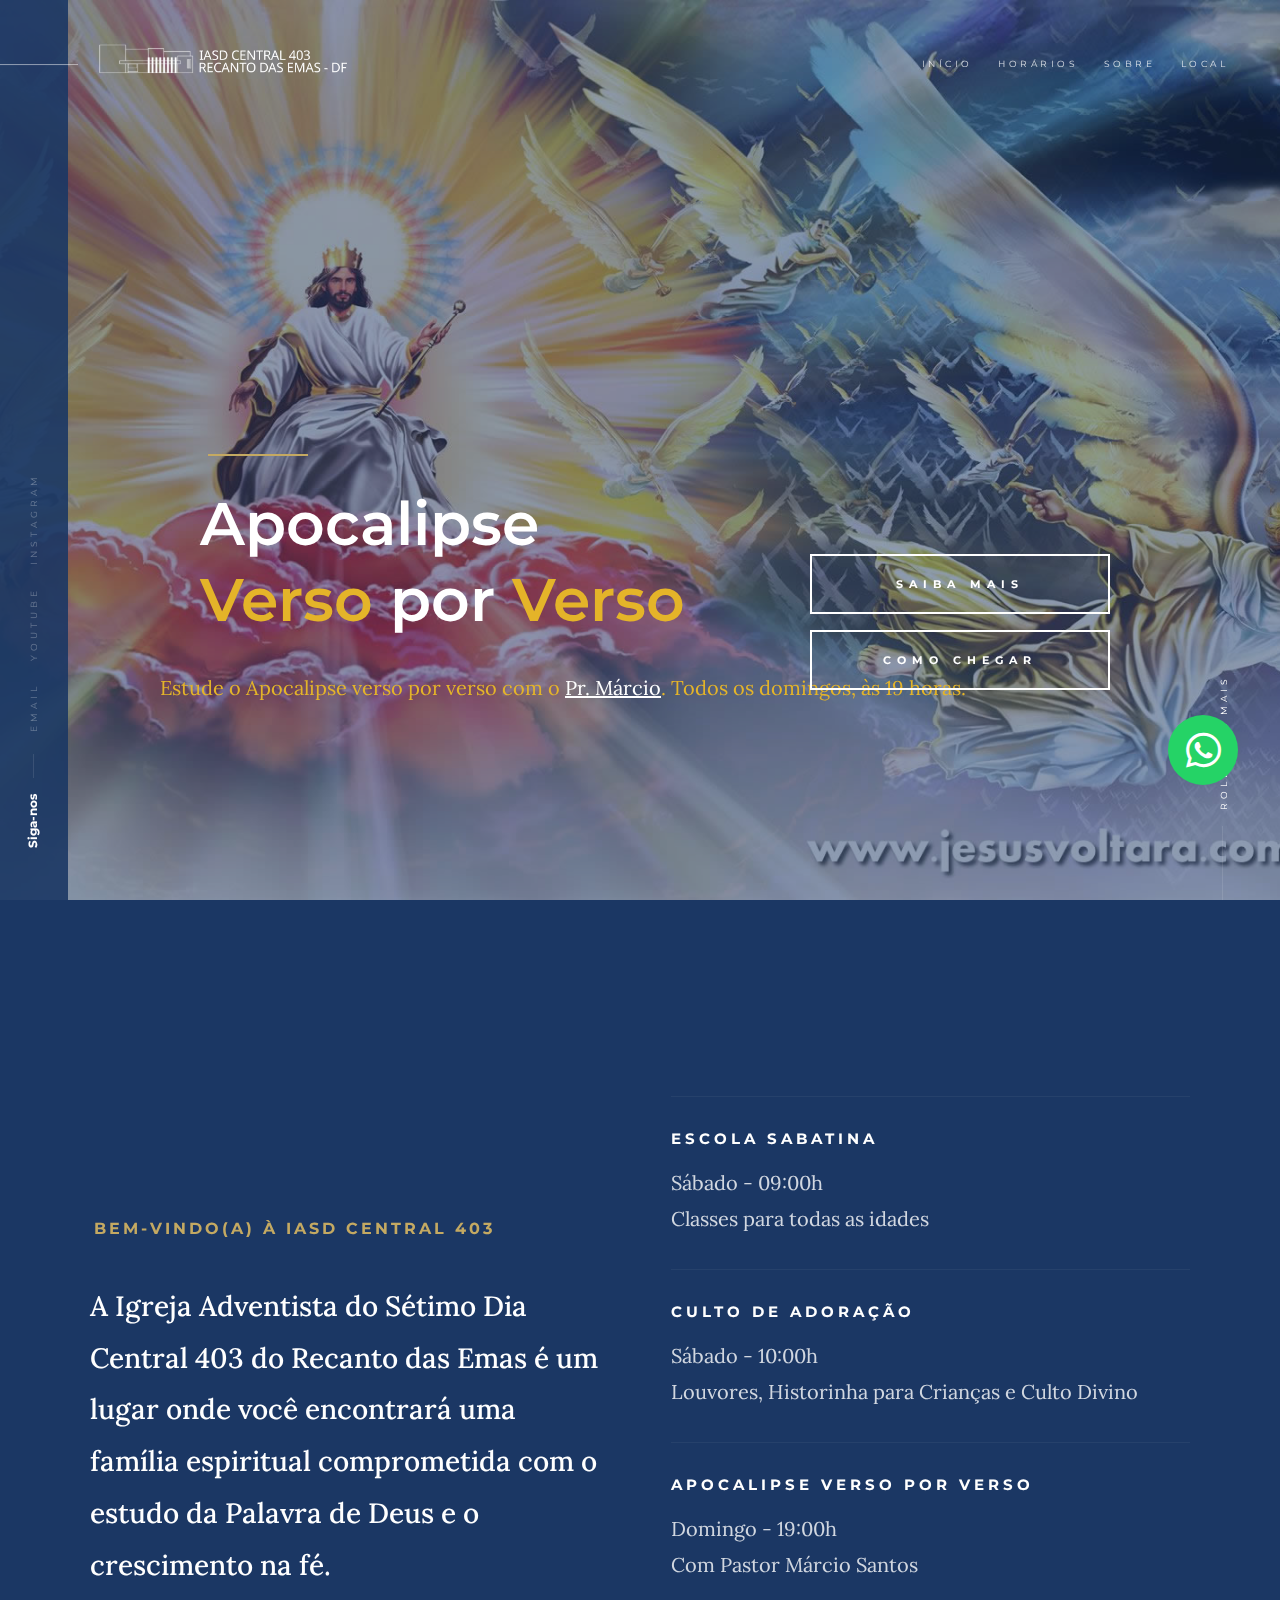
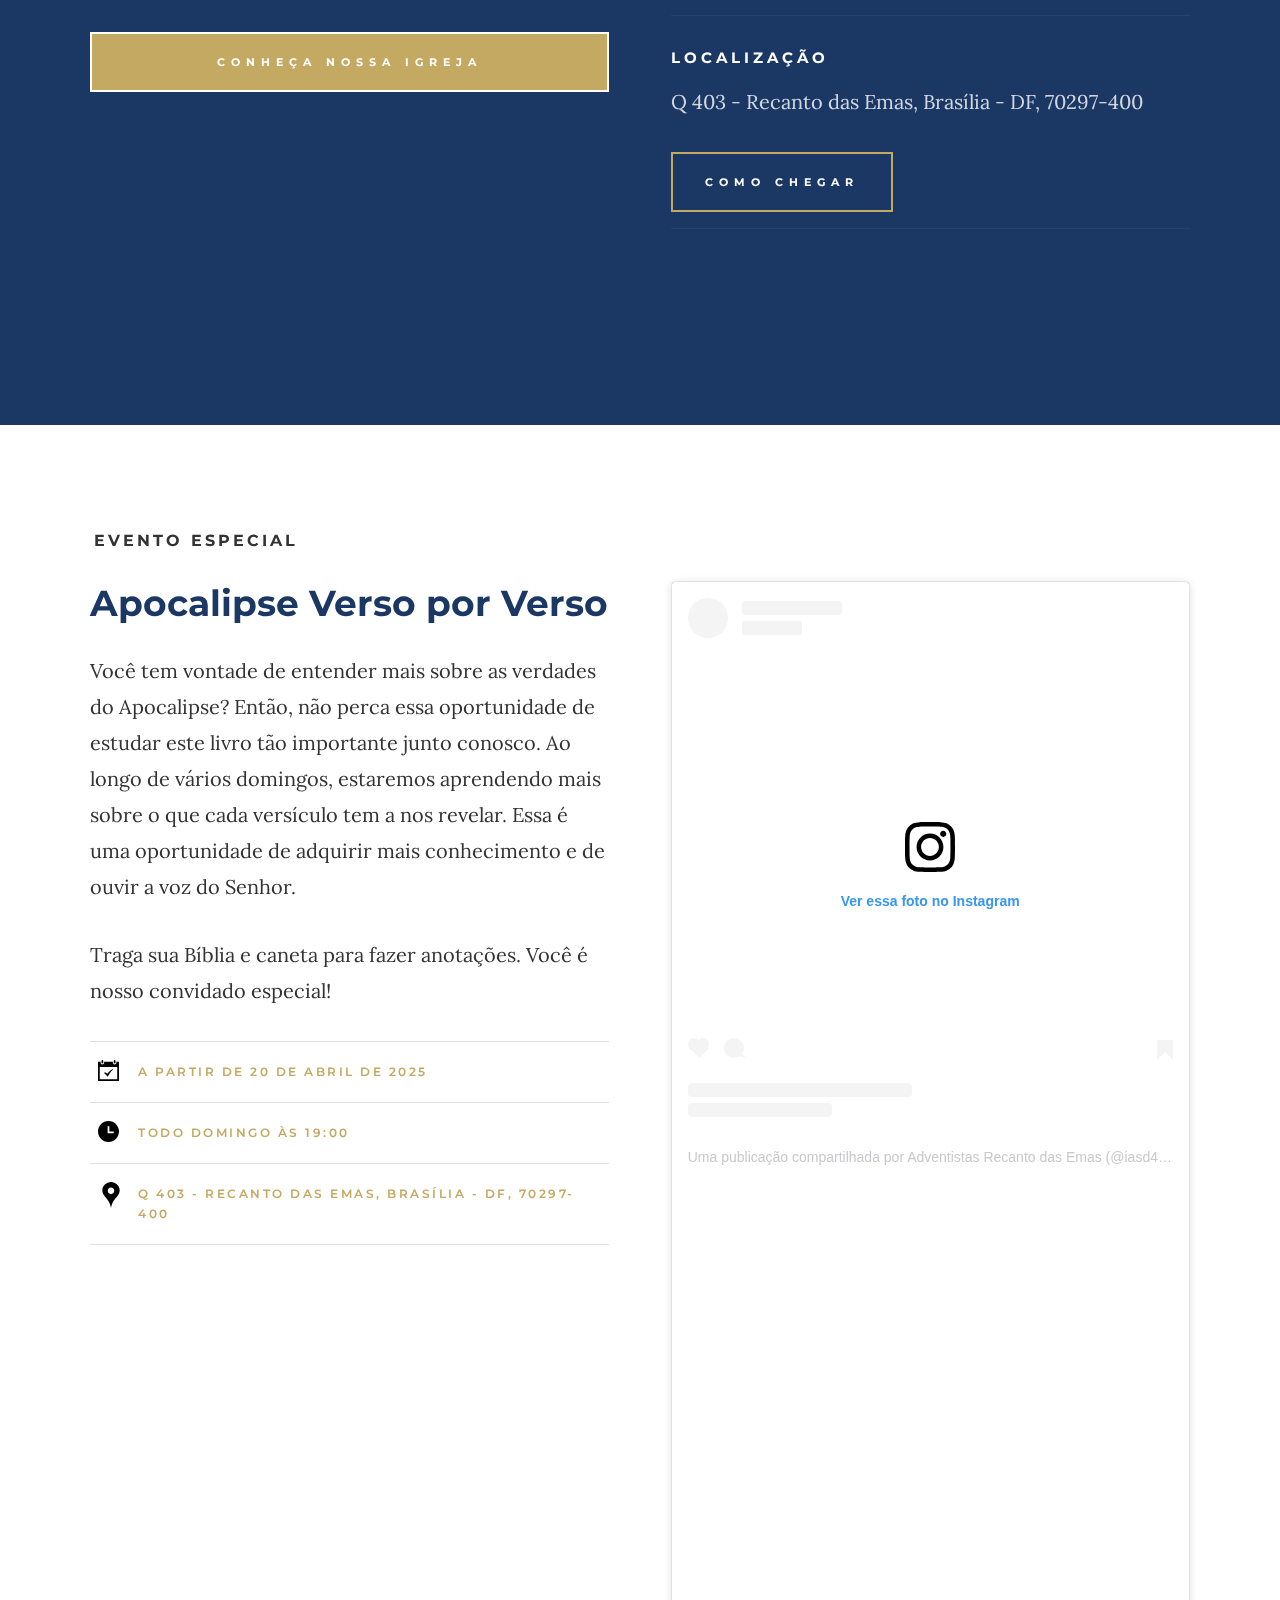
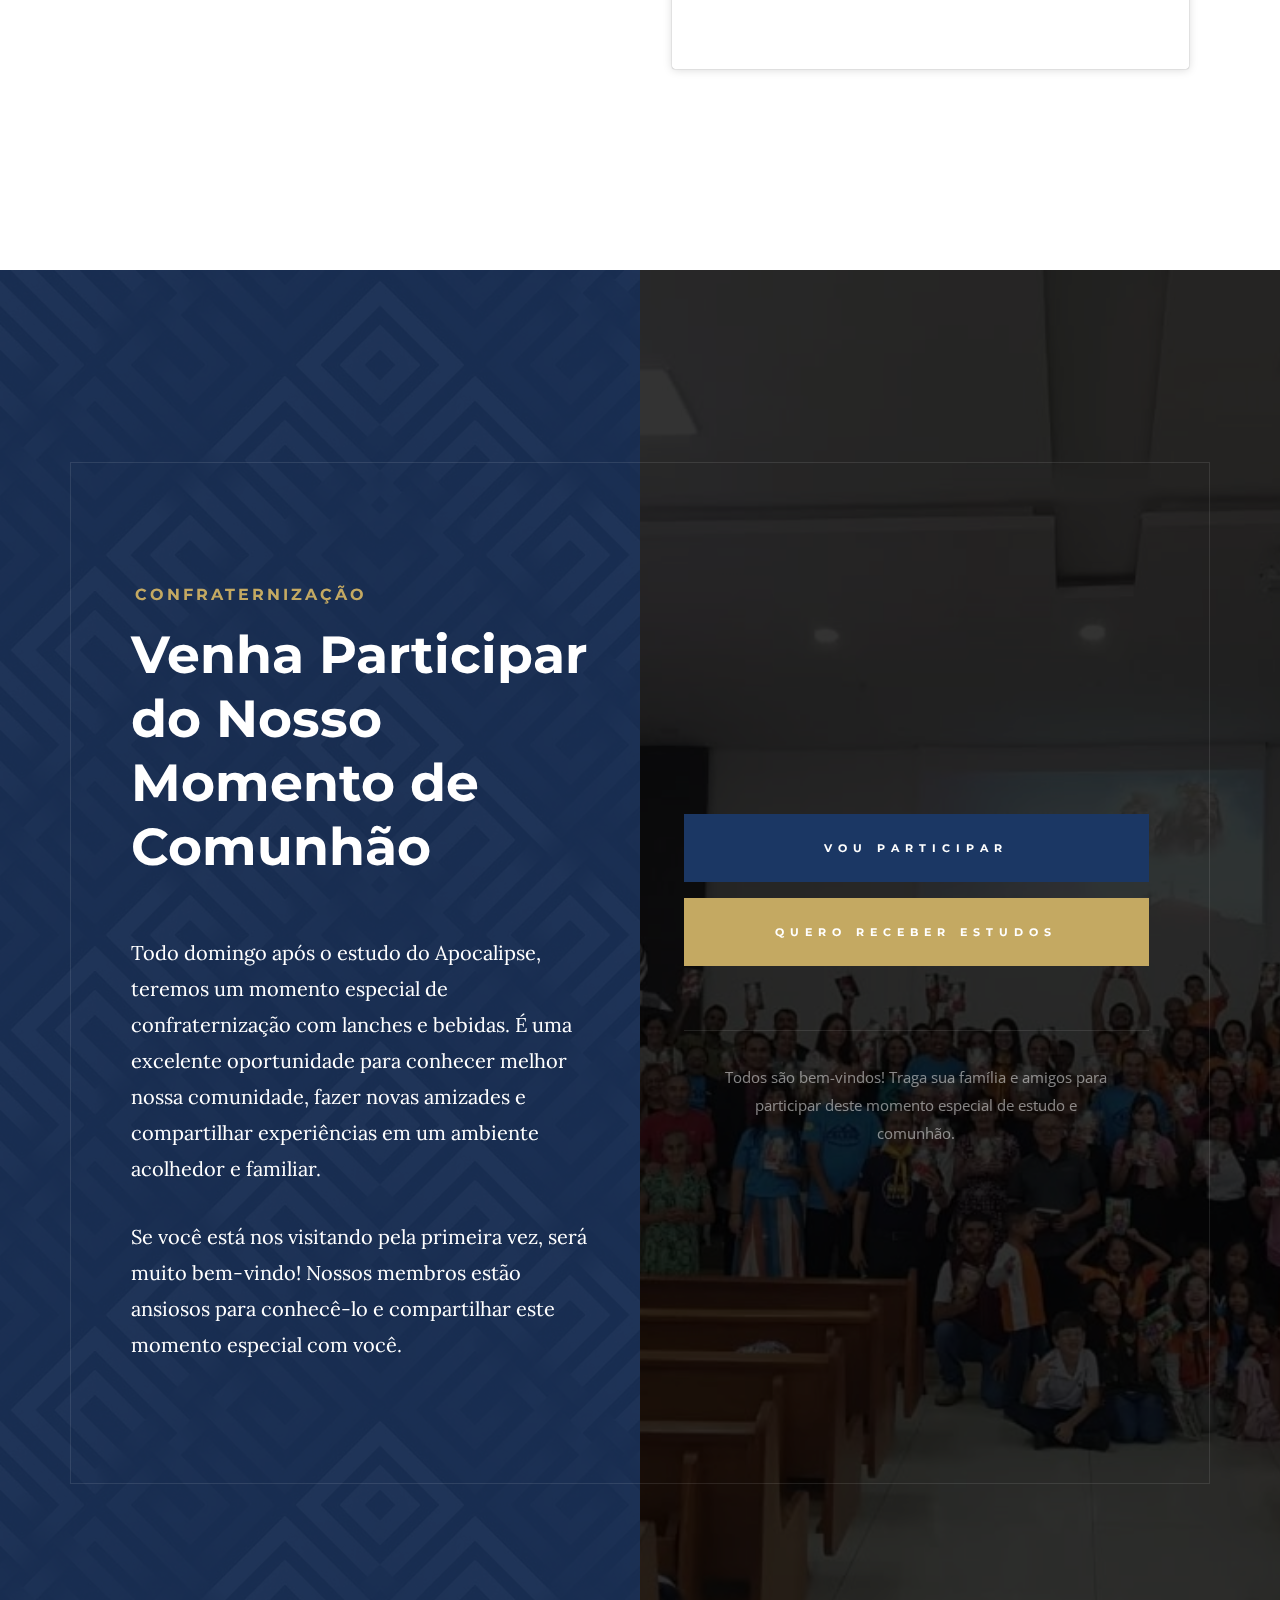
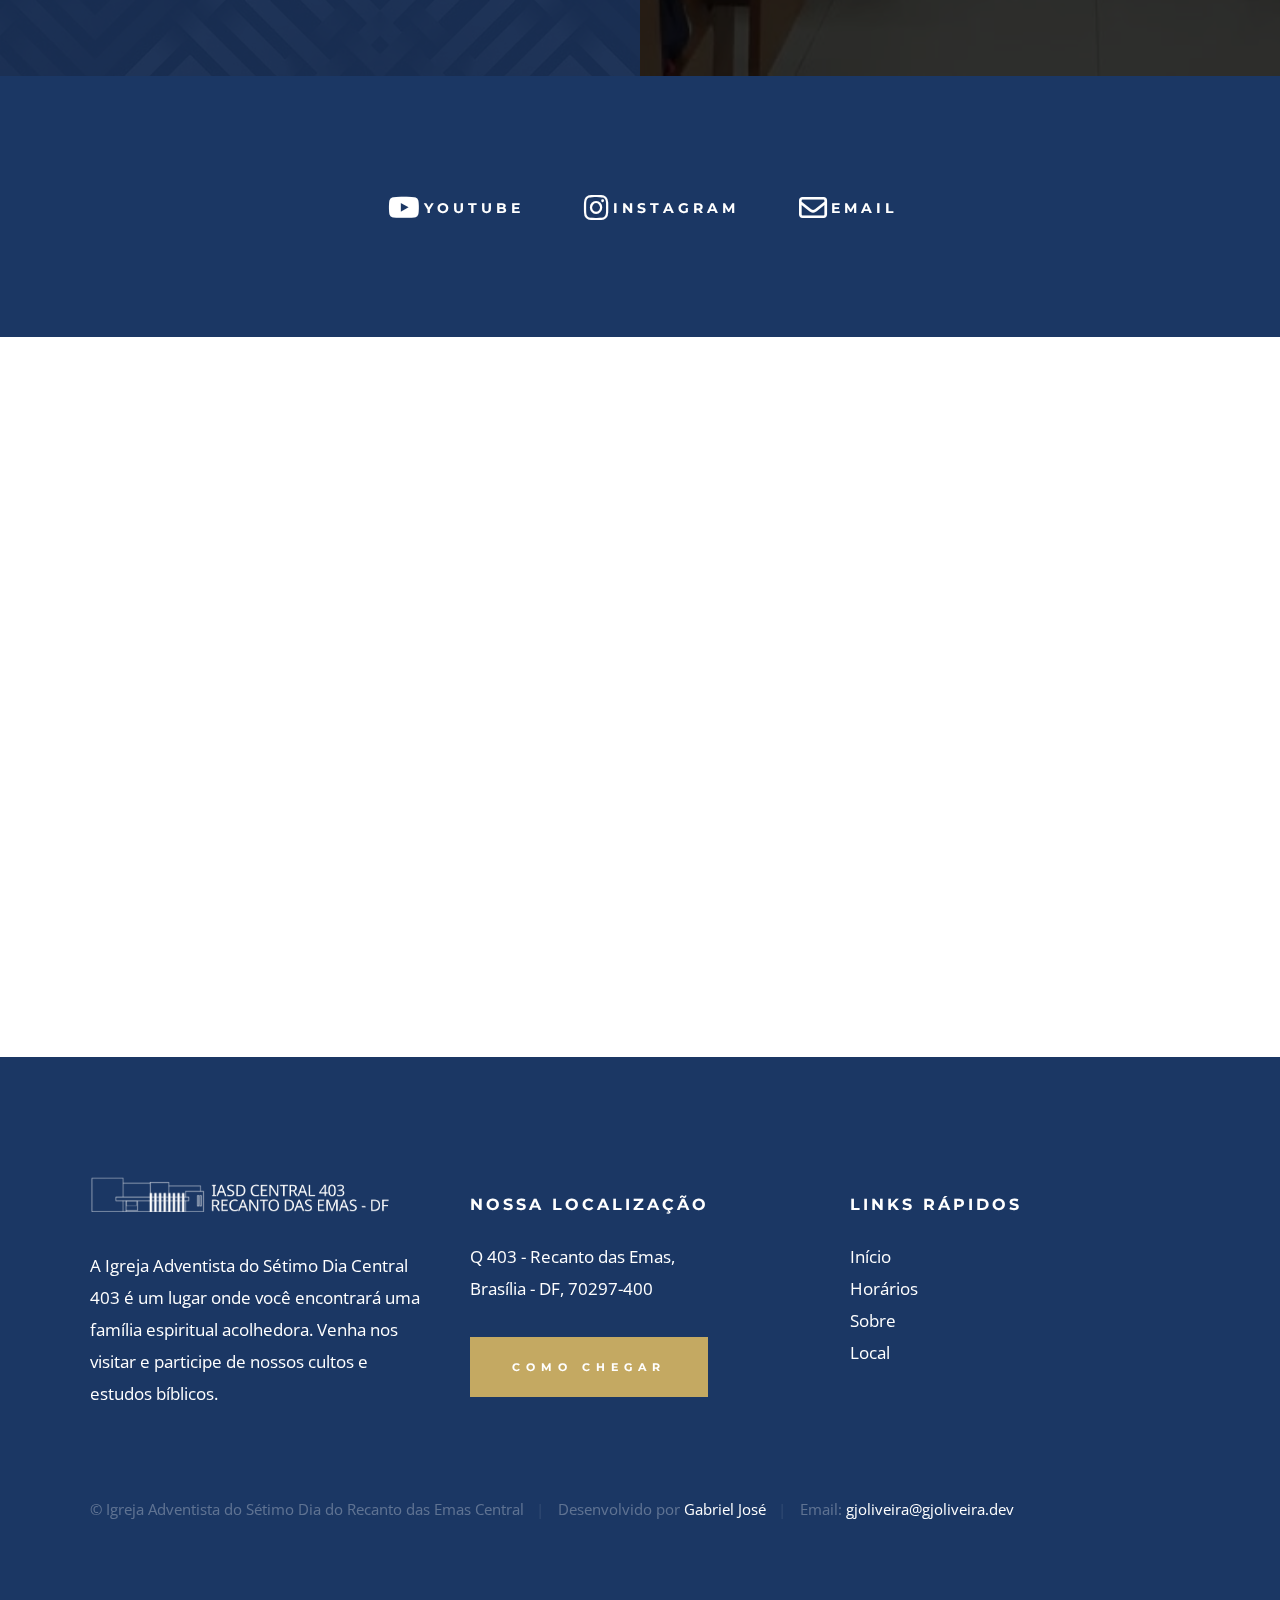
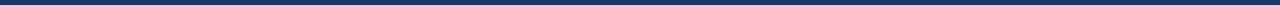
<file: index.html>
<!DOCTYPE html>
<html class="no-js" lang="pt-BR">
  <head>
    <!--- basic page needs
    ================================================== -->
    <meta charset="utf-8" />
    <title>IASD Central 403 - Apocalipse Verso por Verso</title>
    <meta
      name="description"
      content="Estudo bíblico do Apocalipse verso por verso com o Pastor Márcio Santos. Todo domingo às 19h na Igreja Adventista do Sétimo Dia Central 403 - Recanto das Emas."
    />
    <meta
      name="author"
      content="Gabriel José Oliveira - Diretor Jovem da IASD Central 403"
    />

    <!-- Facebook Meta Tags -->
    <meta
      property="og:url"
      content="https://apocalipse-verso-por-verso.vercel.app/index.html"
    />
    <meta property="og:type" content="website" />
    <meta
      property="og:title"
      content="IASD Central 403 - Apocalipse Verso por Verso"
    />
    <meta
      property="og:description"
      content="Estudo bíblico do Apocalipse verso por verso com o Pastor Márcio Santos. Todo domingo às 19h na Igreja Adventista do Sétimo Dia Central 403 - Recanto das Emas."
    />
    <meta property="og:image" content="/material/apocalipse.jpg" />

    <!-- Twitter Meta Tags -->
    <meta name="twitter:card" content="summary_large_image" />
    <meta
      property="twitter:domain"
      content="apocalipse-verso-por-verso.vercel.app"
    />
    <meta
      property="twitter:url"
      content="https://apocalipse-verso-por-verso.vercel.app/index.html"
    />
    <meta
      name="twitter:title"
      content="IASD Central 403 - Apocalipse Verso por Verso"
    />
    <meta
      name="twitter:description"
      content="Estudo bíblico do Apocalipse verso por verso com o Pastor Márcio Santos. Todo domingo às 19h na Igreja Adventista do Sétimo Dia Central 403 - Recanto das Emas."
    />
    <meta name="twitter:image" content="/material/apocalipse.jpg" />

    <!-- Meta Tags Generated via https://www.opengraph.xyz -->

    <!-- mobile specific metas
    ================================================== -->
    <meta name="viewport" content="width=device-width, initial-scale=1" />

    <!-- CSS
    ================================================== -->
    <link rel="stylesheet" href="css/base.css" />
    <link rel="stylesheet" href="css/main.css" />

    <!-- script
    ================================================== -->
    <script src="js/modernizr.js"></script>

    <!-- favicons
    ================================================== -->
    <!-- Favicons -->
    <link
      rel="shortcut icon"
      href="https://igrejas.adventistas.org/static/img/favicons/favicon.ico"
    />
    <link
      rel="apple-touch-icon"
      sizes="57x57"
      href="https://igrejas.adventistas.org/static/img/favicons/apple-touch-icon-57x57.png"
    />
    <link
      rel="apple-touch-icon"
      sizes="114x114"
      href="https://igrejas.adventistas.org/static/img/favicons/apple-touch-icon-114x114.png"
    />
    <link
      rel="apple-touch-icon"
      sizes="72x72"
      href="https://igrejas.adventistas.org/static/img/favicons/apple-touch-icon-72x72.png"
    />
    <link
      rel="apple-touch-icon"
      sizes="144x144"
      href="https://igrejas.adventistas.org/static/img/favicons/apple-touch-icon-144x144.png"
    />
    <link
      rel="apple-touch-icon"
      sizes="60x60"
      href="https://igrejas.adventistas.org/static/img/favicons/apple-touch-icon-60x60.png"
    />
    <link
      rel="apple-touch-icon"
      sizes="120x120"
      href="https://igrejas.adventistas.org/static/img/favicons/apple-touch-icon-120x120.png"
    />
    <link
      rel="apple-touch-icon"
      sizes="76x76"
      href="https://igrejas.adventistas.org/static/img/favicons/apple-touch-icon-76x76.png"
    />
    <link
      rel="apple-touch-icon"
      sizes="152x152"
      href="https://igrejas.adventistas.org/static/img/favicons/apple-touch-icon-152x152.png"
    />
    <link
      rel="icon"
      type="image/png"
      href="https://igrejas.adventistas.org/static/img/favicons/favicon-196x196.png"
      sizes="196x196"
    />
    <link
      rel="icon"
      type="image/png"
      href="https://igrejas.adventistas.org/static/img/favicons/favicon-160x160.png"
      sizes="160x160"
    />
    <link
      rel="icon"
      type="image/png"
      href="https://igrejas.adventistas.org/static/img/favicons/favicon-96x96.png"
      sizes="96x96"
    />
    <link
      rel="icon"
      type="image/png"
      href="https://igrejas.adventistas.org/static/img/favicons/favicon-32x32.png"
      sizes="32x32"
    />
    <link
      rel="icon"
      type="image/png"
      href="https://igrejas.adventistas.org/static/img/favicons/favicon-16x16.png"
      sizes="16x16"
    />
    <meta name="msapplication-TileColor" content="#145351" />
    <meta
      name="msapplication-TileImage"
      content="https://igrejas.adventistas.org//static/img/favicons/mstile-144x144.png"
    />
    <meta
      name="msapplication-square70x70logo"
      content="https://igrejas.adventistas.org//static/img/favicons/mstile-70x70.png"
    />
    <meta
      name="msapplication-square144x144logo"
      content="https://igrejas.adventistas.org//static/img/favicons/mstile-144x144.png"
    />
    <meta
      name="msapplication-square150x150logo"
      content="https://igrejas.adventistas.org//static/img/favicons/mstile-150x150.png"
    />
    <meta
      name="msapplication-square310x310logo"
      content="https://igrejas.adventistas.org//static/img/favicons/mstile-310x310.png"
    />
    <meta
      name="msapplication-wide310x150logo"
      content="https://igrejas.adventistas.org//static/img/favicons/mstile-310x150.png"
    />

    <link
      rel="stylesheet"
      href="https://cdnjs.cloudflare.com/ajax/libs/font-awesome/6.7.2/css/all.min.css"
      integrity="sha512-Evv84Mr4kqVGRNSgIGL/F/aIDqQb7xQ2vcrdIwxfjThSH8CSR7PBEakCr51Ck+w+/U6swU2Im1vVX0SVk9ABhg=="
      crossorigin="anonymous"
      referrerpolicy="no-referrer"
    />
    <!-- Google tag (gtag.js) -->
    <script
      async
      src="https://www.googletagmanager.com/gtag/js?id=AW-17005003093"
    ></script>
    <script>
      window.dataLayer = window.dataLayer || [];
      function gtag() {
        dataLayer.push(arguments);
      }
      gtag("js", new Date());

      gtag("config", "AW-17005003093");
    </script>
    <!-- Event snippet for WhatsApp conversion page In your html page, add the snippet and call gtag_report_conversion when someone clicks on the chosen link or button. -->
    <script>
      function gtag_report_conversion(url) {
        var callback = function () {
          if (typeof url != "undefined") {
            window.location = url;
          }
        };
        gtag("event", "conversion", {
          send_to: "AW-17005003093/nZJ6CJCX5rgaENWCz6w_",
          event_callback: callback,
        });
        return false;
      }
    </script>
  </head>

  <body id="top">
    <!-- preloader
    ================================================== -->
    <!--<div id="preloader">
			<div
				id="loader"
				class="dots-jump">
				<div></div>
				<div></div>
				<div></div>
			</div>
		</div>-->

    <!-- header
    ================================================== -->
    <header class="s-header">
      <div class="header-logo">
        <a class="site-logo" href="index.html">
          <img src="material/logo.png" alt="IASD Central 403" />
        </a>
      </div>

      <nav class="header-nav-wrap">
        <ul class="header-nav">
          <li class="current"><a href="index.html">Início</a></li>
          <li><a href="#about">Horários</a></li>
          <li><a href="#events">Sobre</a></li>
          <li><a href="#maps">Local</a></li>
        </ul>
      </nav>

      <a class="header-menu-toggle" href="#0"><span>Menu</span></a>
    </header>
    <!-- end s-header -->

    <!-- hero
    ================================================== -->
    <section
      class="s-hero"
      data-parallax="scroll"
      data-image-src="./material/jesusFundo.jpg"
      data-natural-width="3000"
      data-natural-height="2000"
      data-position-y="center"
    >
      <div class="hero-left-bar"></div>

      <div class="row hero-content">
        <div class="column large-full hero-content__text">
          <h1>
            Apocalipse<br />
            <span style="color: #e4b429">Verso</span> por
            <span style="color: #e4b429">Verso</span>
          </h1>

          <p id="texto-hero" style="color: #e4b429">
            Estude o Apocalipse verso por verso com o
            <a
              rel="noopener"
              target="_blank"
              href="https://www.instagram.com/pastormarciosantos64/"
              style="color: white; text-decoration: underline"
              >Pr. Márcio</a
            >. Todos os domingos, às 19 horas.
          </p>
          <style>
            @media (max-width: 1200px) {
              #texto-hero {
                background-color: rgba(0, 0, 0, 0.5);
                padding: 1rem;
              }
            }
          </style>
          <div class="hero-content__buttons">
            <a href="#events" class="btn btn--stroke">Saiba Mais</a>
            <a href="#maps" class="btn btn--stroke">Como Chegar</a>
          </div>
        </div>
        <!-- end hero-content__text -->
      </div>
      <!-- end hero-content -->

      <ul class="hero-social">
        <li class="hero-social__title">Siga-nos</li>
        <li>
          <a
            rel="noopener"
            target="_blank"
            href="mailto:marcio.antonio@adventistas.org"
            >Email</a
          >
        </li>
        <li>
          <a
            rel="noopener"
            target="_blank"
            href="https://www.youtube.com/@Adventistas403RecantodasEmas"
            >YouTube</a
          >
        </li>
        <li>
          <a
            rel="noopener"
            target="_blank"
            href="https://www.instagram.com/iasd403/"
            >Instagram</a
          >
        </li>
      </ul>
      <!-- end hero-social -->

      <div class="hero-scroll">
        <a href="#about" class="scroll-link smoothscroll"> Role Para Mais </a>
      </div>
      <!-- end hero-scroll -->
    </section>
    <!-- end s-hero -->

    <!-- about
    ================================================== -->
    <section id="about" class="s-about">
      <div class="row row-y-center about-content">
        <div class="column large-half medium-full">
          <h3 class="subhead">Bem-vindo(a) à IASD Central 403</h3>
          <p class="lead">
            A Igreja Adventista do Sétimo Dia Central 403 do Recanto das Emas é
            um lugar onde você encontrará uma família espiritual comprometida
            com o estudo da Palavra de Deus e o crescimento na fé.
          </p>
          <a
            rel="noopener"
            target="_blank"
            href="https://wa.me/5561984395260?text=Olá! Gostaria de conhecer melhor a igreja adventista do sétimo dia do recanto das emas 403 central."
            onclick="return gtag_report_conversion('https://wa.me/5561984395260?text=Olá! Gostaria de conhecer melhor a igreja adventista do sétimo dia do recanto das emas 403 central.');"
            class="btn btn--primary btn--about"
            >Conheça Nossa Igreja</a
          >
        </div>

        <div class="column large-half medium-full">
          <ul class="about-sched">
            <li>
              <h4>Escola Sabatina</h4>
              <p>
                Sábado - 09:00h<br />
                Classes para todas as idades
              </p>
            </li>
            <li>
              <h4>Culto de Adoração</h4>
              <p>
                Sábado - 10:00h<br />
                Louvores, Historinha para Crianças e Culto Divino
              </p>
            </li>

            <li>
              <h4>Apocalipse Verso por Verso</h4>
              <p>
                Domingo - 19:00h<br />
                Com Pastor Márcio Santos
              </p>
            </li>
            <li>
              <h4>Localização</h4>
              <p>Q 403 - Recanto das Emas, Brasília - DF, 70297-400</p>
              <a href="#maps" class="btn btn--stroke">Como Chegar</a>
            </li>
          </ul>
        </div>
      </div>
    </section>
    <!-- end s-about -->

    <!-- events
    ================================================== -->
    <section class="s-events" id="events">
      <div class="row events-header">
        <div class="column">
          <h2 class="subhead">Evento Especial</h2>
        </div>
      </div>
      <!-- end event-header -->

      <div class="row block-large-1-2 block-900-full events-list">
        <div class="column events-list__item">
          <h3 class="display-1 events-list__item-title">
            <a title="">Apocalipse Verso por Verso</a>
          </h3>
          <p>
            Você tem vontade de entender mais sobre as verdades do Apocalipse?
            Então, não perca essa oportunidade de estudar este livro tão
            importante junto conosco. Ao longo de vários domingos, estaremos
            aprendendo mais sobre o que cada versículo tem a nos revelar. Essa é
            uma oportunidade de adquirir mais conhecimento e de ouvir a voz do
            Senhor.
          </p>
          <p>
            Traga sua Bíblia e caneta para fazer anotações. Você é nosso
            convidado especial!
          </p>
          <ul class="events-list__meta">
            <li class="events-list__meta-date">
              A partir de 20 de abril de 2025
            </li>
            <li class="events-list__meta-time">Todo domingo às 19:00</li>
            <li class="events-list__meta-location">
              Q 403 - Recanto das Emas, Brasília - DF, 70297-400
            </li>
          </ul>
        </div>
        <div class="column events-list__item">
          <blockquote
            class="instagram-media"
            data-instgrm-captioned
            data-instgrm-permalink="https://www.instagram.com/p/DIE-MOKxagB/?utm_source=ig_embed&amp;utm_campaign=loading"
            data-instgrm-version="14"
            style="
              background: #fff;
              border: 0;
              border-radius: 3px;
              box-shadow:
                0 0 1px 0 rgba(0, 0, 0, 0.5),
                0 1px 10px 0 rgba(0, 0, 0, 0.15);
              margin: 1px;
              max-width: 540px;
              min-width: 326px;
              padding: 0;
              width: 99.375%;
              width: -webkit-calc(100% - 2px);
              width: calc(100% - 2px);
            "
          >
            <div style="padding: 16px">
              <a
                rel="noopener"
                target="_blank"
                href="https://www.instagram.com/p/DIE-MOKxagB/?utm_source=ig_embed&amp;utm_campaign=loading"
                style="
                  background: #ffffff;
                  line-height: 0;
                  padding: 0 0;
                  text-align: center;
                  text-decoration: none;
                  width: 100%;
                "
                target="_blank"
              >
                <div
                  style="
                    display: flex;
                    flex-direction: row;
                    align-items: center;
                  "
                >
                  <div
                    style="
                      background-color: #f4f4f4;
                      border-radius: 50%;
                      flex-grow: 0;
                      height: 40px;
                      margin-right: 14px;
                      width: 40px;
                    "
                  ></div>
                  <div
                    style="
                      display: flex;
                      flex-direction: column;
                      flex-grow: 1;
                      justify-content: center;
                    "
                  >
                    <div
                      style="
                        background-color: #f4f4f4;
                        border-radius: 4px;
                        flex-grow: 0;
                        height: 14px;
                        margin-bottom: 6px;
                        width: 100px;
                      "
                    ></div>
                    <div
                      style="
                        background-color: #f4f4f4;
                        border-radius: 4px;
                        flex-grow: 0;
                        height: 14px;
                        width: 60px;
                      "
                    ></div>
                  </div>
                </div>
                <div style="padding: 19% 0"></div>
                <div
                  style="
                    display: block;
                    height: 50px;
                    margin: 0 auto 12px;
                    width: 50px;
                  "
                >
                  <svg
                    width="50px"
                    height="50px"
                    viewBox="0 0 60 60"
                    version="1.1"
                    xmlns="https://www.w3.org/2000/svg"
                    xmlns:xlink="https://www.w3.org/1999/xlink"
                  >
                    <g
                      stroke="none"
                      stroke-width="1"
                      fill="none"
                      fill-rule="evenodd"
                    >
                      <g
                        transform="translate(-511.000000, -20.000000)"
                        fill="#000000"
                      >
                        <g>
                          <path
                            d="M556.869,30.41 C554.814,30.41 553.148,32.076 553.148,34.131 C553.148,36.186 554.814,37.852 556.869,37.852 C558.924,37.852 560.59,36.186 560.59,34.131 C560.59,32.076 558.924,30.41 556.869,30.41 M541,60.657 C535.114,60.657 530.342,55.887 530.342,50 C530.342,44.114 535.114,39.342 541,39.342 C546.887,39.342 551.658,44.114 551.658,50 C551.658,55.887 546.887,60.657 541,60.657 M541,33.886 C532.1,33.886 524.886,41.1 524.886,50 C524.886,58.899 532.1,66.113 541,66.113 C549.9,66.113 557.115,58.899 557.115,50 C557.115,41.1 549.9,33.886 541,33.886 M565.378,62.101 C565.244,65.022 564.756,66.606 564.346,67.663 C563.803,69.06 563.154,70.057 562.106,71.106 C561.058,72.155 560.06,72.803 558.662,73.347 C557.607,73.757 556.021,74.244 553.102,74.378 C549.944,74.521 548.997,74.552 541,74.552 C533.003,74.552 532.056,74.521 528.898,74.378 C525.979,74.244 524.393,73.757 523.338,73.347 C521.94,72.803 520.942,72.155 519.894,71.106 C518.846,70.057 518.197,69.06 517.654,67.663 C517.244,66.606 516.755,65.022 516.623,62.101 C516.479,58.943 516.448,57.996 516.448,50 C516.448,42.003 516.479,41.056 516.623,37.899 C516.755,34.978 517.244,33.391 517.654,32.338 C518.197,30.938 518.846,29.942 519.894,28.894 C520.942,27.846 521.94,27.196 523.338,26.654 C524.393,26.244 525.979,25.756 528.898,25.623 C532.057,25.479 533.004,25.448 541,25.448 C548.997,25.448 549.943,25.479 553.102,25.623 C556.021,25.756 557.607,26.244 558.662,26.654 C560.06,27.196 561.058,27.846 562.106,28.894 C563.154,29.942 563.803,30.938 564.346,32.338 C564.756,33.391 565.244,34.978 565.378,37.899 C565.522,41.056 565.552,42.003 565.552,50 C565.552,57.996 565.522,58.943 565.378,62.101 M570.82,37.631 C570.674,34.438 570.167,32.258 569.425,30.349 C568.659,28.377 567.633,26.702 565.965,25.035 C564.297,23.368 562.623,22.342 560.652,21.575 C558.743,20.834 556.562,20.326 553.369,20.18 C550.169,20.033 549.148,20 541,20 C532.853,20 531.831,20.033 528.631,20.18 C525.438,20.326 523.257,20.834 521.349,21.575 C519.376,22.342 517.703,23.368 516.035,25.035 C514.368,26.702 513.342,28.377 512.574,30.349 C511.834,32.258 511.326,34.438 511.181,37.631 C511.035,40.831 511,41.851 511,50 C511,58.147 511.035,59.17 511.181,62.369 C511.326,65.562 511.834,67.743 512.574,69.651 C513.342,71.625 514.368,73.296 516.035,74.965 C517.703,76.634 519.376,77.658 521.349,78.425 C523.257,79.167 525.438,79.673 528.631,79.82 C531.831,79.965 532.853,80.001 541,80.001 C549.148,80.001 550.169,79.965 553.369,79.82 C556.562,79.673 558.743,79.167 560.652,78.425 C562.623,77.658 564.297,76.634 565.965,74.965 C567.633,73.296 568.659,71.625 569.425,69.651 C570.167,67.743 570.674,65.562 570.82,62.369 C570.966,59.17 571,58.147 571,50 C571,41.851 570.966,40.831 570.82,37.631"
                          ></path>
                        </g>
                      </g>
                    </g>
                  </svg>
                </div>
                <div style="padding-top: 8px">
                  <div
                    style="
                      color: #3897f0;
                      font-family: Arial, sans-serif;
                      font-size: 14px;
                      font-style: normal;
                      font-weight: 550;
                      line-height: 18px;
                    "
                  >
                    Ver essa foto no Instagram
                  </div>
                </div>
                <div style="padding: 12.5% 0"></div>
                <div
                  style="
                    display: flex;
                    flex-direction: row;
                    margin-bottom: 14px;
                    align-items: center;
                  "
                >
                  <div>
                    <div
                      style="
                        background-color: #f4f4f4;
                        border-radius: 50%;
                        height: 12.5px;
                        width: 12.5px;
                        transform: translateX(0px) translateY(7px);
                      "
                    ></div>
                    <div
                      style="
                        background-color: #f4f4f4;
                        height: 12.5px;
                        transform: rotate(-45deg) translateX(3px)
                          translateY(1px);
                        width: 12.5px;
                        flex-grow: 0;
                        margin-right: 14px;
                        margin-left: 2px;
                      "
                    ></div>
                    <div
                      style="
                        background-color: #f4f4f4;
                        border-radius: 50%;
                        height: 12.5px;
                        width: 12.5px;
                        transform: translateX(9px) translateY(-18px);
                      "
                    ></div>
                  </div>
                  <div style="margin-left: 8px">
                    <div
                      style="
                        background-color: #f4f4f4;
                        border-radius: 50%;
                        flex-grow: 0;
                        height: 20px;
                        width: 20px;
                      "
                    ></div>
                    <div
                      style="
                        width: 0;
                        height: 0;
                        border-top: 2px solid transparent;
                        border-left: 6px solid #f4f4f4;
                        border-bottom: 2px solid transparent;
                        transform: translateX(16px) translateY(-4px)
                          rotate(30deg);
                      "
                    ></div>
                  </div>
                  <div style="margin-left: auto">
                    <div
                      style="
                        width: 0px;
                        border-top: 8px solid #f4f4f4;
                        border-right: 8px solid transparent;
                        transform: translateY(16px);
                      "
                    ></div>
                    <div
                      style="
                        background-color: #f4f4f4;
                        flex-grow: 0;
                        height: 12px;
                        width: 16px;
                        transform: translateY(-4px);
                      "
                    ></div>
                    <div
                      style="
                        width: 0;
                        height: 0;
                        border-top: 8px solid #f4f4f4;
                        border-left: 8px solid transparent;
                        transform: translateY(-4px) translateX(8px);
                      "
                    ></div>
                  </div>
                </div>
                <div
                  style="
                    display: flex;
                    flex-direction: column;
                    flex-grow: 1;
                    justify-content: center;
                    margin-bottom: 24px;
                  "
                >
                  <div
                    style="
                      background-color: #f4f4f4;
                      border-radius: 4px;
                      flex-grow: 0;
                      height: 14px;
                      margin-bottom: 6px;
                      width: 224px;
                    "
                  ></div>
                  <div
                    style="
                      background-color: #f4f4f4;
                      border-radius: 4px;
                      flex-grow: 0;
                      height: 14px;
                      width: 144px;
                    "
                  ></div></div
              ></a>
              <p
                style="
                  color: #c9c8cd;
                  font-family: Arial, sans-serif;
                  font-size: 14px;
                  line-height: 17px;
                  margin-bottom: 0;
                  margin-top: 8px;
                  overflow: hidden;
                  padding: 8px 0 7px;
                  text-align: center;
                  text-overflow: ellipsis;
                  white-space: nowrap;
                "
              >
                <a
                  rel="noopener"
                  target="_blank"
                  href="https://www.instagram.com/p/DIE-MOKxagB/?utm_source=ig_embed&amp;utm_campaign=loading"
                  style="
                    color: #c9c8cd;
                    font-family: Arial, sans-serif;
                    font-size: 14px;
                    font-style: normal;
                    font-weight: normal;
                    line-height: 17px;
                    text-decoration: none;
                  "
                  target="_blank"
                  >Uma publicação compartilhada por Adventistas Recanto das Emas
                  (@iasd403)</a
                >
              </p>
            </div>
          </blockquote>
          <script async src="https://www.instagram.com/embed.js"></script>
        </div>
      </div>
      <!-- end events-list -->
    </section>
    <!-- end s-events -->

    <!-- section series / lanches -->
    <section class="s-series">
      <div
        class="series-img"
        style="background-image: url(&quot;./material/igreja.jpg&quot;)"
      ></div>

      <div class="row row-y-center series-content">
        <div class="column large-half medium-full">
          <h3 class="subhead">Confraternização</h3>
          <h2>Venha Participar do Nosso Momento de Comunhão</h2>
          <p>
            Todo domingo após o estudo do Apocalipse, teremos um momento
            especial de confraternização com lanches e bebidas. É uma excelente
            oportunidade para conhecer melhor nossa comunidade, fazer novas
            amizades e compartilhar experiências em um ambiente acolhedor e
            familiar.
          </p>
          <p>
            Se você está nos visitando pela primeira vez, será muito bem-vindo!
            Nossos membros estão ansiosos para conhecê-lo e compartilhar este
            momento especial com você.
          </p>
        </div>

        <div class="column large-half medium-full">
          <div class="series-content__buttons">
            <a
              rel="noopener"
              target="_blank"
              href="https://wa.me/5561984395260?text=Olá! Vou participar do evento Apocalipse Verso por Verso aos domingos, às 19h."
              onclick="return gtag_report_conversion('https://wa.me/5561984395260?text=Olá! Vou participar do evento Apocalipse Verso por Verso aos domingos, às 19h.');"
              class="btn btn--large h-full-width"
              >Vou participar</a
            >
            <a
              rel="noopener"
              target="_blank"
              id="estudos"
              href="https://wa.me/5561984395260?text=Olá! Gostaria de receber estudos bíblicos."
              onclick="return gtag_report_conversion('https://wa.me/5561984395260?text=Olá! Gostaria de receber estudos bíblicos.');"
              class="btn btn--large h-full-width"
              >Quero Receber Estudos</a
            >
            <style>
              #estudos {
                background-color: var(--color-secondary);
                color: white;
                border-color: var(--color-secondary);
              }
              #estudos:hover {
                background-color: var(--color-accent);
                border-color: white;
              }
            </style>
          </div>

          <div class="series-content__subscribe">
            <p>
              Todos são bem-vindos! Traga sua família e amigos para participar
              deste momento especial de estudo e comunhão.
            </p>
          </div>
        </div>
      </div>
    </section>

    <!-- Social
    ================================================== -->
    <section class="s-social">
      <div class="row social-content">
        <div class="column">
          <ul class="social-list">
            <li class="social-list__item">
              <a href="https://www.youtube.com/@Adventistas403RecantodasEmas">
                <i class="fa-brands fa-youtube fa-2x"></i>
                <span class="social-list__text"> YouTube</span>
              </a>
            </li>
            <li class="social-list__item">
              <a href="https://www.instagram.com/iasd403/">
                <i class="fa-brands fa-instagram fa-2x"></i>
                <span class="social-list__text"> Instagram</span>
              </a>
            </li>
            <li class="social-list__item">
              <a href="mailto:marcio.antonio@adventistas.org">
                <i class="fa-regular fa-envelope fa-2x"></i>
                <span class="social-list__text"> Email</span>
              </a>
            </li>
          </ul>
        </div>
      </div>
      <!-- end social-content -->
    </section>
    <!-- end s-social -->

    <!-- Map Section -->
    <section id="maps" class="s-map">
      <div class="map-container">
        <iframe
          id="maps"
          src="https://www.google.com/maps/embed?pb=!1m18!1m12!1m3!1d245574.06116935308!2d-48.20510595987784!3d-15.904108585823606!2m3!1f0!2f0!3f0!3m2!1i1024!2i768!4f13.1!3m3!1m2!1s0x935a2cc39fa37be1%3A0xd3547a296808165!2sIgreja%20Adventista%20do%20S%C3%A9timo%20Dia%20de%20Recanto%20das%20Emas!5e0!3m2!1spt-BR!2sbr!4v1744409404728!5m2!1spt-BR!2sbr"
          width="600"
          height="450"
          style="border: 0"
          allowfullscreen=""
          loading="lazy"
          referrerpolicy="no-referrer-when-downgrade"
        ></iframe>
      </div>
    </section>

    <!-- footer
    ================================================== -->
    <footer id="footer" class="s-footer">
      <div class="row footer-top">
        <!-- Coluna da Logo e Texto -->
        <div class="column large-4 medium-5 tab-full">
          <div class="footer-logo">
            <a class="site-footer-logo" href="index.html">
              <img src="./material/logo.png" alt="IASD Central 403" />
            </a>
          </div>
          <p>
            A Igreja Adventista do Sétimo Dia Central 403 é um lugar onde você
            encontrará uma família espiritual acolhedora. Venha nos visitar e
            participe de nossos cultos e estudos bíblicos.
          </p>
        </div>

        <!-- Coluna para localização e links -->
        <div class="column large-8 medium-7 tab-full">
          <div class="row">
            <!-- Coluna de Localização -->
            <div class="column large-6 medium-full">
              <h4 class="h6">Nossa Localização</h4>
              <p>
                Q 403 - Recanto das Emas,<br />
                Brasília - DF, 70297-400
              </p>
              <p>
                <a
                  rel="noopener"
                  target="_blank"
                  href="https://www.google.com/maps/dir//-15.90952100,-48.06442500"
                  class="btn btn--footer"
                  >Como Chegar</a
                >
              </p>
            </div>
            <!-- Coluna de Links Rápidos -->
            <div class="column large-6 medium-full">
              <h4 class="h6">Links Rápidos</h4>
              <ul class="footer-list">
                <li>
                  <a href="index.html">Início</a>
                </li>
                <li>
                  <a href="#abouts">Horários</a>
                </li>
                <li>
                  <a href="#events">Sobre</a>
                </li>
                <li>
                  <a href="#maps">Local</a>
                </li>
              </ul>
            </div>
          </div>
        </div>
      </div>

      <!-- Rodapé Inferior -->
      <div class="row footer-bottom">
        <div class="column ss-copyright">
          <span
            >© Igreja Adventista do Sétimo Dia do Recanto das Emas
            Central</span
          >
          <span
            >Desenvolvido por
            <a
              rel="noopener"
              target="_blank"
              href="https://www.instagram.com/gabriel_jose_oliveira_123/"
              >Gabriel José</a
            ></span
          >
          <span
            >Email:
            <a href="mailto:gjoliveira@gjoliveira.dev"
              >gjoliveira@gjoliveira.dev</a
            ></span
          >
        </div>
      </div>

      <!-- Botão "Voltar ao Topo" -->
      <div class="ss-go-top">
        <a class="smoothscroll" title="Back to Top" href="#top">
          <svg
            xmlns="http://www.w3.org/2000/svg"
            width="24"
            height="24"
            viewBox="0 0 24 24"
          >
            <path d="M12 0l8 9h-6v15h-4v-15h-6z"></path>
          </svg>
        </a>
      </div>
      <!-- Botão WhatsApp -->
      <a
        title="Entre em contato pelo WhatsApp"
        rel="noopener"
        target="_blank"
        href="https://wa.me/5561984395260?text=Olá! Gostaria de mais informações sobre o evento Apocalipse Verso por Verso."
        onclick="return gtag_report_conversion('https://wa.me/5561984395260?text=Olá! Gostaria de mais informações sobre o evento Apocalipse Verso por Verso.');"
        class="btn-whatsapp-pulse"
      >
        <i class="fab fa-whatsapp"></i> </a
      ><style>
        .btn-whatsapp-pulse {
          z-index: 999;
          background: #25d366;
          color: white;
          position: fixed;
          right: 42px;
          bottom: 115px;
          font-size: 40px;
          display: flex;
          justify-content: center;
          align-items: center;
          width: 0;
          height: 0;
          padding: 35px;
          text-decoration: none;
          border-radius: 50%;
          animation-name: pulse;
          animation-duration: 1.5s;
          animation-timing-function: ease-out;
          animation-iteration-count: infinite;
        }
        @media screen and (max-width: 768px) {
          .btn-whatsapp-pulse {
            right: 15px;
            bottom: 75px;
          }
        }

        @keyframes pulse {
          0% {
            box-shadow: 0 0 0 0 rgba(37, 211, 102, 0.5);
          }
          80% {
            box-shadow: 0 0 0 14px rgba(37, 211, 102, 0);
          }
        }
      </style>
    </footer>

    <!-- end s-footer -->

    <!-- Java Script
    ================================================== -->
    <script src="js/jquery-3.2.1.min.js"></script>
    <script src="js/plugins.js"></script>
    <script src="js/main.js"></script>
  </body>
</html>
</file>
<file: css/base.css>
/* =================================================================== 
 *  Hesed Base Stylesheet
 *  Ver. 1.0.0
 *  07-25-2019
 *  ------------------------------------------------------------------
 *
 *  TOC:
 *	# imports 
 *	# normalize
 *	# grid v2.1.0
 *	# block grids
 *	# MISC
 *
 * =================================================================== */

/* ===================================================================
 * # imports 
 *
 * ------------------------------------------------------------------- */
@import url("https://fonts.googleapis.com/css?family=Montserrat:400,500,600,700|Open+Sans:300,400,500,600,700|Lora:400,400i,700,700i&display=swap");

/* ==========================================================================
 * # normalize
 * normalize.css v8.0.1 | MIT License |
 * github.com/necolas/normalize.css
 *
 * -------------------------------------------------------------------------- */

/* ------------------------------------------------------------------- 
 * ## document
 * ------------------------------------------------------------------- */

/* 1. Correct the line height in all browsers.
 * 2. Prevent adjustments of font size after orientation changes in iOS.*/
html {
	line-height: 1.15; /* 1 */
	-webkit-text-size-adjust: 100%; /* 2 */

	scroll-behavior: smooth;
}

/* ------------------------------------------------------------------- 
 * ## sections
 * ------------------------------------------------------------------- */

/* Remove the margin in all browsers. */
body {
	margin: 0;
}

/* Render the `main` element consistently in IE. */
main {
	display: block;
}

/* Correct the font size and margin on `h1` elements within `section` and
 * `article` contexts in Chrome, Firefox, and Safari. */
h1 {
	font-size: 2em;
	margin: 0.67em 0;
}

/* ------------------------------------------------------------------- 
 * ## grouping
 * ------------------------------------------------------------------- */

/* 1. Add the correct box sizing in Firefox.
 * 2. Show the overflow in Edge and IE. */
hr {
	box-sizing: content-box; /* 1 */
	height: 0; /* 1 */
	overflow: visible; /* 2 */
}

/* 1. Correct the inheritance and scaling of font size in all browsers.
 * 2. Correct the odd `em` font sizing in all browsers. */
pre {
	font-family: monospace, monospace; /* 1 */
	font-size: 1em; /* 2 */
}

/* ------------------------------------------------------------------- 
 * ## text-level semantics
 * ------------------------------------------------------------------- */

/* Remove the gray background on active links in IE 10. */
a {
	background-color: transparent;
}

/* 1. Remove the bottom border in Chrome 57-
 * 2. Add the correct text decoration in Chrome, Edge, IE, Opera, and Safari. */
abbr[title] {
	border-bottom: none; /* 1 */
	text-decoration: underline; /* 2 */
	text-decoration: underline dotted; /* 2 */
}

/* Add the correct font weight in Chrome, Edge, and Safari. */
b,
strong {
	font-weight: bolder;
}

/* 1. Correct the inheritance and scaling of font size in all browsers.
 * 2. Correct the odd `em` font sizing in all browsers. */
code,
kbd,
samp {
	font-family: monospace, monospace; /* 1 */
	font-size: 1em; /* 2 */
}

/* Add the correct font size in all browsers. */
small {
	font-size: 80%;
}

/* Prevent `sub` and `sup` elements from affecting the line height in
 * all browsers. */
sub,
sup {
	font-size: 75%;
	line-height: 0;
	position: relative;
	vertical-align: baseline;
}

sub {
	bottom: -0.25em;
}

sup {
	top: -0.5em;
}

/* ------------------------------------------------------------------- 
 * ## embedded content
 * ------------------------------------------------------------------- */

/* Remove the border on images inside links in IE 10. */
img {
	border-style: none;
}

/* ------------------------------------------------------------------- 
 * ## forms
 * ------------------------------------------------------------------- */

/* 1. Change the font styles in all browsers.
 * 2. Remove the margin in Firefox and Safari. */
button,
input,
optgroup,
select,
textarea {
	font-family: inherit; /* 1 */
	font-size: 100%; /* 1 */
	line-height: 1.15; /* 1 */
	margin: 0; /* 2 */
}

/* Show the overflow in IE.
 * 1. Show the overflow in Edge. */
button,
input {
	/* 1 */
	overflow: visible;
}

/* Remove the inheritance of text transform in Edge, Firefox, and IE.
 * 1. Remove the inheritance of text transform in Firefox. */
button,
select {
	/* 1 */
	text-transform: none;
}

/* Correct the inability to style clickable types in iOS and Safari. */
button,
[type="button"],
[type="reset"],
[type="submit"] {
	-webkit-appearance: button;
}

/* Remove the inner border and padding in Firefox. */
button::-moz-focus-inner,
[type="button"]::-moz-focus-inner,
[type="reset"]::-moz-focus-inner,
[type="submit"]::-moz-focus-inner {
	border-style: none;
	padding: 0;
}

/* Restore the focus styles unset by the previous rule. */
button:-moz-focusring,
[type="button"]:-moz-focusring,
[type="reset"]:-moz-focusring,
[type="submit"]:-moz-focusring {
	outline: 1px dotted ButtonText;
}

/* Correct the padding in Firefox. */
fieldset {
	padding: 0.35em 0.75em 0.625em;
}

/* 1. Correct the text wrapping in Edge and IE.
 * 2. Correct the color inheritance from `fieldset` elements in IE.
 * 3. Remove the padding so developers are not caught out when they zero out
 *    `fieldset` elements in all browsers. */
legend {
	box-sizing: border-box; /* 1 */
	color: inherit; /* 2 */
	display: table; /* 1 */
	max-width: 100%; /* 1 */
	padding: 0; /* 3 */
	white-space: normal; /* 1 */
}

/* Add the correct vertical alignment in Chrome, Firefox, and Opera. */
progress {
	vertical-align: baseline;
}

/* Remove the default vertical scrollbar in IE 10+. */
textarea {
	overflow: auto;
}

/* 1. Add the correct box sizing in IE 10.
 * 2. Remove the padding in IE 10. */
[type="checkbox"],
[type="radio"] {
	box-sizing: border-box; /* 1 */
	padding: 0; /* 2 */
}

/* Correct the cursor style of increment and decrement buttons in Chrome. */
[type="number"]::-webkit-inner-spin-button,
[type="number"]::-webkit-outer-spin-button {
	height: auto;
}

/* 1. Correct the odd appearance in Chrome and Safari.
 * 2. Correct the outline style in Safari. */
[type="search"] {
	-webkit-appearance: textfield; /* 1 */
	outline-offset: -2px; /* 2 */
}

/* Remove the inner padding in Chrome and Safari on macOS. */
[type="search"]::-webkit-search-decoration {
	-webkit-appearance: none;
}

/* 1. Correct the inability to style clickable types in iOS and Safari.
 * 2. Change font properties to `inherit` in Safari. */
::-webkit-file-upload-button {
	-webkit-appearance: button; /* 1 */
	font: inherit; /* 2 */
}

/* ------------------------------------------------------------------- 
 * ## interactive
 * ------------------------------------------------------------------- */

/* Add the correct display in Edge, IE 10+, and Firefox. */
details {
	display: block;
}

/* Add the correct display in all browsers. */
summary {
	display: list-item;
}

/* ------------------------------------------------------------------- 
 * ## misc
 * ------------------------------------------------------------------- */

/* Add the correct display in IE 10+. */
template {
	display: none;
}

/* Add the correct display in IE 10. */
[hidden] {
	display: none;
}

/* ===================================================================
 * # basic/base setup styles
 *
 * ------------------------------------------------------------------- */
html {
	font-size: 62.5%;
	box-sizing: border-box;
}

*,
*::before,
*::after {
	box-sizing: inherit;
}

body {
	font-weight: normal;
	line-height: 1;
	word-wrap: break-word;
	-moz-font-smoothing: grayscale;
	-moz-osx-font-smoothing: grayscale;
	-webkit-font-smoothing: antialiased;
	-webkit-overflow-scrolling: touch;
	-webkit-text-size-adjust: none;
}

/* ------------------------------------------------------------------- 
 * ## Media
 * ------------------------------------------------------------------- */
svg,
img,
video embed,
iframe,
object {
	max-width: 100%;
	height: auto;
}

/* ------------------------------------------------------------------- 
 * ## Typography resets 
 * ------------------------------------------------------------------- */
div,
dl,
dt,
dd,
ul,
ol,
li,
h1,
h2,
h3,
h4,
h5,
h6,
pre,
form,
p,
blockquote,
th,
td {
	margin: 0;
	padding: 0;
}

p {
	font-size: inherit;
	text-rendering: optimizeLegibility;
}

em,
i {
	font-style: italic;
	line-height: inherit;
}

strong,
b {
	font-weight: bold;
	line-height: inherit;
}

small {
	font-size: 60%;
	line-height: inherit;
}

ol,
ul {
	list-style: none;
}

li {
	display: block;
}

/* ------------------------------------------------------------------- 
 * ## links
 * ------------------------------------------------------------------- */
a {
	text-decoration: none;
	line-height: inherit;
}

a img {
	border: none;
}

/* ------------------------------------------------------------------- 
 * ## inputs
 * ------------------------------------------------------------------- */
fieldset {
	margin: 0;
	padding: 0;
}

input[type="email"],
input[type="number"],
input[type="search"],
input[type="text"],
input[type="tel"],
input[type="url"],
input[type="password"],
textarea {
	-webkit-appearance: none;
	-moz-appearance: none;
	appearance: none;
}

/* ===================================================================
 * # grid v2.1.0
 *
 *   -----------------------------------------------------------------
 * - Grid breakpoints are based on MAXIMUM WIDTH media queries, 
 *   meaning they apply to that one breakpoint and ALL THOSE BELOW IT.
 * - Grid columns without a specified width will automatically layout 
 *   as equal width columns.
 * ------------------------------------------------------------------- */

/* rows
 * ------------------------------------- */
.row {
	width: 89%;
	max-width: 1340px;
	margin: 0 auto;
	display: -ms-flexbox;
	display: -webkit-flex;
	display: flex;
	-webkit-flex-flow: row wrap;
	-ms-flex-flow: row wrap;
	flex-flow: row wrap;
}

.row .row {
	width: auto;
	max-width: none;
	margin-left: -20px;
	margin-right: -20px;
}

/* columns
 * -------------------------------------- */
.column {
	-webkit-flex: 1 1 0%;
	-ms-flex: 1 1 0%;
	flex: 1 1 0%;
	padding: 0 20px;
}

.collapse > .column,
.column.collapse {
	padding: 0;
}

/* flex row containers utility classes
 * ----------------------------------------- */
.row.row-wrap {
	-webkit-flex-wrap: wrap;
	-ms-flex-wrap: wrap;
	flex-wrap: wrap;
}

.row.row-nowrap {
	-webkit-flex-wrap: nowrap;
	-ms-flex-wrap: none;
	flex-wrap: nowrap;
}

.row.row-y-top {
	-webkit-align-items: flex-start;
	-ms-flex-align: start;
	align-items: flex-start;
}

.row.row-y-bottom {
	-webkit-align-items: flex-end;
	-ms-flex-align: end;
	align-items: flex-end;
}

.row.row-y-center {
	-webkit-align-items: center;
	-ms-flex-align: center;
	align-items: center;
}

.row.row-stretch {
	-webkit-align-items: stretch;
	-ms-flex-align: stretch;
	align-items: stretch;
}

.row.row-baseline {
	-webkit-align-items: baseline;
	-ms-flex-align: baseline;
	align-items: baseline;
}

.row.row-x-left {
	-ms-flex-pack: start;
	-webkit-justify-content: flex-start;
	justify-content: flex-start;
}

.row.row-x-right {
	-ms-flex-pack: end;
	-webkit-justify-content: flex-end;
	justify-content: flex-end;
}

.row.row-x-center {
	-ms-flex-pack: center;
	-webkit-justify-content: center;
	justify-content: center;
}

/* flex item utility alignment classes
 * ----------------------------------------- */
.align-center {
	margin: auto;
	-webkit-align-self: center;
	-ms-flex-item-align: center;
	align-self: center;
}

.align-left {
	margin-right: auto;
	-webkit-align-self: center;
	-ms-flex-item-align: center;
	align-self: center;
}

.align-right {
	margin-left: auto;
	-webkit-align-self: center;
	-ms-flex-item-align: center;
	align-self: center;
}

.align-x-center {
	margin-right: auto;
	margin-left: auto;
}

.align-x-left {
	margin-right: auto;
}

.align-x-right {
	margin-left: auto;
}

.align-y-center {
	-webkit-align-self: center;
	-ms-flex-item-align: center;
	align-self: center;
}

.align-y-top {
	-webkit-align-self: flex-start;
	-ms-flex-item-align: start;
	align-self: flex-start;
}

.align-y-bottom {
	-webkit-align-self: flex-end;
	-ms-flex-item-align: end;
	align-self: flex-end;
}

/* large screen column widths 
 * -------------------------------------- */
.large-1 {
	-webkit-flex: 0 0 8.33333%;
	-ms-flex: 0 0 8.33333%;
	flex: 0 0 8.33333%;
	max-width: 8.33333%;
}

.large-2 {
	-webkit-flex: 0 0 16.66667%;
	-ms-flex: 0 0 16.66667%;
	flex: 0 0 16.66667%;
	max-width: 16.66667%;
}

.large-3 {
	-webkit-flex: 0 0 25%;
	-ms-flex: 0 0 25%;
	flex: 0 0 25%;
	max-width: 25%;
}

.large-4 {
	-webkit-flex: 0 0 33.33333%;
	-ms-flex: 0 0 33.33333%;
	flex: 0 0 33.33333%;
	max-width: 33.33333%;
}

.large-5 {
	-webkit-flex: 0 0 41.66667%;
	-ms-flex: 0 0 41.66667%;
	flex: 0 0 41.66667%;
	max-width: 41.66667%;
}

.large-6,
.large-half {
	-webkit-flex: 0 0 50%;
	-ms-flex: 0 0 50%;
	flex: 0 0 50%;
	max-width: 50%;
}

.large-7 {
	-webkit-flex: 0 0 58.33333%;
	-ms-flex: 0 0 58.33333%;
	flex: 0 0 58.33333%;
	max-width: 58.33333%;
}

.large-8 {
	-webkit-flex: 0 0 66.66667%;
	-ms-flex: 0 0 66.66667%;
	flex: 0 0 66.66667%;
	max-width: 66.66667%;
}

.large-9 {
	-webkit-flex: 0 0 75%;
	-ms-flex: 0 0 75%;
	flex: 0 0 75%;
	max-width: 75%;
}

.large-10 {
	-webkit-flex: 0 0 83.33333%;
	-ms-flex: 0 0 83.33333%;
	flex: 0 0 83.33333%;
	max-width: 83.33333%;
}

.large-11 {
	-webkit-flex: 0 0 91.66667%;
	-ms-flex: 0 0 91.66667%;
	flex: 0 0 91.66667%;
	max-width: 91.66667%;
}

.large-12,
.large-full {
	-webkit-flex: 0 0 100%;
	-ms-flex: 0 0 100%;
	flex: 0 0 100%;
	max-width: 100%;
}

/* ------------------------------------------------------------------- 
 * ## medium screen devices
 * ------------------------------------------------------------------- */
@media screen and (max-width: 1200px) {
	.row .row {
		margin-left: -16px;
		margin-right: -16px;
	}

	.column {
		padding: 0 16px;
	}

	.medium-1 {
		-webkit-flex: 0 0 8.33333%;
		-ms-flex: 0 0 8.33333%;
		flex: 0 0 8.33333%;
		max-width: 8.33333%;
	}

	.medium-2 {
		-webkit-flex: 0 0 16.66667%;
		-ms-flex: 0 0 16.66667%;
		flex: 0 0 16.66667%;
		max-width: 16.66667%;
	}

	.medium-3 {
		-webkit-flex: 0 0 25%;
		-ms-flex: 0 0 25%;
		flex: 0 0 25%;
		max-width: 25%;
	}

	.medium-4 {
		-webkit-flex: 0 0 33.33333%;
		-ms-flex: 0 0 33.33333%;
		flex: 0 0 33.33333%;
		max-width: 33.33333%;
	}

	.medium-5 {
		-webkit-flex: 0 0 41.66667%;
		-ms-flex: 0 0 41.66667%;
		flex: 0 0 41.66667%;
		max-width: 41.66667%;
	}

	.medium-6,
	.medium-half {
		-webkit-flex: 0 0 50%;
		-ms-flex: 0 0 50%;
		flex: 0 0 50%;
		max-width: 50%;
	}

	.medium-7 {
		-webkit-flex: 0 0 58.33333%;
		-ms-flex: 0 0 58.33333%;
		flex: 0 0 58.33333%;
		max-width: 58.33333%;
	}

	.medium-8 {
		-webkit-flex: 0 0 66.66667%;
		-ms-flex: 0 0 66.66667%;
		flex: 0 0 66.66667%;
		max-width: 66.66667%;
	}

	.medium-9 {
		-webkit-flex: 0 0 75%;
		-ms-flex: 0 0 75%;
		flex: 0 0 75%;
		max-width: 75%;
	}

	.medium-10 {
		-webkit-flex: 0 0 83.33333%;
		-ms-flex: 0 0 83.33333%;
		flex: 0 0 83.33333%;
		max-width: 83.33333%;
	}

	.medium-11 {
		-webkit-flex: 0 0 91.66667%;
		-ms-flex: 0 0 91.66667%;
		flex: 0 0 91.66667%;
		max-width: 91.66667%;
	}

	.medium-12,
	.medium-full {
		-webkit-flex: 0 0 100%;
		-ms-flex: 0 0 100%;
		flex: 0 0 100%;
		max-width: 100%;
	}
}

/* ------------------------------------------------------------------- 
 * ## tablets
 * ------------------------------------------------------------------- */
@media screen and (max-width: 800px) {
	.tab-1 {
		-webkit-flex: 0 0 8.33333%;
		-ms-flex: 0 0 8.33333%;
		flex: 0 0 8.33333%;
		max-width: 8.33333%;
	}

	.tab-2 {
		-webkit-flex: 0 0 16.66667%;
		-ms-flex: 0 0 16.66667%;
		flex: 0 0 16.66667%;
		max-width: 16.66667%;
	}

	.tab-3 {
		-webkit-flex: 0 0 25%;
		-ms-flex: 0 0 25%;
		flex: 0 0 25%;
		max-width: 25%;
	}

	.tab-4 {
		-webkit-flex: 0 0 33.33333%;
		-ms-flex: 0 0 33.33333%;
		flex: 0 0 33.33333%;
		max-width: 33.33333%;
	}

	.tab-5 {
		-webkit-flex: 0 0 41.66667%;
		-ms-flex: 0 0 41.66667%;
		flex: 0 0 41.66667%;
		max-width: 41.66667%;
	}

	.tab-6,
	.tab-half {
		-webkit-flex: 0 0 50%;
		-ms-flex: 0 0 50%;
		flex: 0 0 50%;
		max-width: 50%;
	}

	.tab-7 {
		-webkit-flex: 0 0 58.33333%;
		-ms-flex: 0 0 58.33333%;
		flex: 0 0 58.33333%;
		max-width: 58.33333%;
	}

	.tab-8 {
		-webkit-flex: 0 0 66.66667%;
		-ms-flex: 0 0 66.66667%;
		flex: 0 0 66.66667%;
		max-width: 66.66667%;
	}

	.tab-9 {
		-webkit-flex: 0 0 75%;
		-ms-flex: 0 0 75%;
		flex: 0 0 75%;
		max-width: 75%;
	}

	.tab-10 {
		-webkit-flex: 0 0 83.33333%;
		-ms-flex: 0 0 83.33333%;
		flex: 0 0 83.33333%;
		max-width: 83.33333%;
	}

	.tab-11 {
		-webkit-flex: 0 0 91.66667%;
		-ms-flex: 0 0 91.66667%;
		flex: 0 0 91.66667%;
		max-width: 91.66667%;
	}

	.tab-12,
	.tab-full {
		-webkit-flex: 0 0 100%;
		-ms-flex: 0 0 100%;
		flex: 0 0 100%;
		max-width: 100%;
	}

	.hide-on-tablet {
		display: none;
	}
}

/* ------------------------------------------------------------------- 
 * ## mobile devices 
 * ------------------------------------------------------------------- */
@media screen and (max-width: 600px) {
	.row {
		width: 100%;
		padding-left: 25px;
		padding-right: 25px;
	}

	.row .row {
		margin-left: -10px;
		margin-right: -10px;
		padding-left: 0;
		padding-right: 0;
	}

	.column {
		padding: 0 10px;
	}

	.mob-1 {
		-webkit-flex: 0 0 8.33333%;
		-ms-flex: 0 0 8.33333%;
		flex: 0 0 8.33333%;
		max-width: 8.33333%;
	}

	.mob-2 {
		-webkit-flex: 0 0 16.66667%;
		-ms-flex: 0 0 16.66667%;
		flex: 0 0 16.66667%;
		max-width: 16.66667%;
	}

	.mob-3 {
		-webkit-flex: 0 0 25%;
		-ms-flex: 0 0 25%;
		flex: 0 0 25%;
		max-width: 25%;
	}

	.mob-4 {
		-webkit-flex: 0 0 33.33333%;
		-ms-flex: 0 0 33.33333%;
		flex: 0 0 33.33333%;
		max-width: 33.33333%;
	}

	.mob-5 {
		-webkit-flex: 0 0 41.66667%;
		-ms-flex: 0 0 41.66667%;
		flex: 0 0 41.66667%;
		max-width: 41.66667%;
	}

	.mob-6,
	.mob-half {
		-webkit-flex: 0 0 50%;
		-ms-flex: 0 0 50%;
		flex: 0 0 50%;
		max-width: 50%;
	}

	.mob-7 {
		-webkit-flex: 0 0 58.33333%;
		-ms-flex: 0 0 58.33333%;
		flex: 0 0 58.33333%;
		max-width: 58.33333%;
	}

	.mob-8 {
		-webkit-flex: 0 0 66.66667%;
		-ms-flex: 0 0 66.66667%;
		flex: 0 0 66.66667%;
		max-width: 66.66667%;
	}

	.mob-9 {
		-webkit-flex: 0 0 75%;
		-ms-flex: 0 0 75%;
		flex: 0 0 75%;
		max-width: 75%;
	}

	.mob-10 {
		-webkit-flex: 0 0 83.33333%;
		-ms-flex: 0 0 83.33333%;
		flex: 0 0 83.33333%;
		max-width: 83.33333%;
	}

	.mob-11 {
		-webkit-flex: 0 0 91.66667%;
		-ms-flex: 0 0 91.66667%;
		flex: 0 0 91.66667%;
		max-width: 91.66667%;
	}

	.mob-12,
	.mob-full {
		-webkit-flex: 0 0 100%;
		-ms-flex: 0 0 100%;
		flex: 0 0 100%;
		max-width: 100%;
	}

	.hide-on-mobile {
		display: none;
	}
}

/* ------------------------------------------------------------------- 
 * ## small mobile devices <= 400px
 * ------------------------------------------------------------------- */
@media screen and (max-width: 400px) {
	.row {
		padding-left: 22px;
		padding-right: 22px;
	}

	.row .row {
		margin-left: 0;
		margin-right: 0;
	}

	.column {
		-webkit-flex: 0 0 100%;
		-ms-flex: 0 0 100%;
		flex: 0 0 100%;
		max-width: 100%;
		width: 100%;
		margin-left: 0;
		margin-right: 0;
		padding: 0;
	}
}

/* ===================================================================
 * # block grids
 *
 * -------------------------------------------------------------------
 * Equally-sized columns define at parent/row level.
 * ------------------------------------------------------------------- */
.block-large-1-8 > .column {
	-webkit-flex: 0 0 12.5%;
	-ms-flex: 0 0 12.5%;
	flex: 0 0 12.5%;
	max-width: 12.5%;
}

.block-large-1-6 > .column {
	-webkit-flex: 0 0 16.66667%;
	-ms-flex: 0 0 16.66667%;
	flex: 0 0 16.66667%;
	max-width: 16.66667%;
}

.block-large-1-5 > .column {
	-webkit-flex: 0 0 20%;
	-ms-flex: 0 0 20%;
	flex: 0 0 20%;
	max-width: 20%;
}

.block-large-1-4 > .column {
	-webkit-flex: 0 0 25%;
	-ms-flex: 0 0 25%;
	flex: 0 0 25%;
	max-width: 25%;
}

.block-large-1-3 > .column {
	-webkit-flex: 0 0 33.33333%;
	-ms-flex: 0 0 33.33333%;
	flex: 0 0 33.33333%;
	max-width: 33.33333%;
}

.block-large-1-2 > .column {
	-webkit-flex: 0 0 50%;
	-ms-flex: 0 0 50%;
	flex: 0 0 50%;
	max-width: 50%;
}

.block-large-full > .column {
	-webkit-flex: 0 0 100%;
	-ms-flex: 0 0 100%;
	flex: 0 0 100%;
	max-width: 100%;
}

/* ------------------------------------------------------------------- 
 * ## block grids - medium screen devices
 * ------------------------------------------------------------------- */
@media screen and (max-width: 1200px) {
	.block-medium-1-8 > .column {
		-webkit-flex: 0 0 12.5%;
		-ms-flex: 0 0 12.5%;
		flex: 0 0 12.5%;
		max-width: 12.5%;
	}

	.block-medium-1-6 > .column {
		-webkit-flex: 0 0 16.66667%;
		-ms-flex: 0 0 16.66667%;
		flex: 0 0 16.66667%;
		max-width: 16.66667%;
	}

	.block-medium-1-5 > .column {
		-webkit-flex: 0 0 20%;
		-ms-flex: 0 0 20%;
		flex: 0 0 20%;
		max-width: 20%;
	}

	.block-medium-1-4 > .column {
		-webkit-flex: 0 0 25%;
		-ms-flex: 0 0 25%;
		flex: 0 0 25%;
		max-width: 25%;
	}

	.block-medium-1-3 > .column {
		-webkit-flex: 0 0 33.33333%;
		-ms-flex: 0 0 33.33333%;
		flex: 0 0 33.33333%;
		max-width: 33.33333%;
	}

	.block-medium-1-2 > .column {
		-webkit-flex: 0 0 50%;
		-ms-flex: 0 0 50%;
		flex: 0 0 50%;
		max-width: 50%;
	}

	.block-medium-full > .column {
		-webkit-flex: 0 0 100%;
		-ms-flex: 0 0 100%;
		flex: 0 0 100%;
		max-width: 100%;
	}
}

/* ------------------------------------------------------------------- 
 * ## block grids - tablets
 * ------------------------------------------------------------------- */
@media screen and (max-width: 800px) {
	.block-tab-1-8 > .column {
		-webkit-flex: 0 0 12.5%;
		-ms-flex: 0 0 12.5%;
		flex: 0 0 12.5%;
		max-width: 12.5%;
	}

	.block-tab-1-6 > .column {
		-webkit-flex: 0 0 16.66667%;
		-ms-flex: 0 0 16.66667%;
		flex: 0 0 16.66667%;
		max-width: 16.66667%;
	}

	.block-tab-1-5 > .column {
		-webkit-flex: 0 0 20%;
		-ms-flex: 0 0 20%;
		flex: 0 0 20%;
		max-width: 20%;
	}

	.block-tab-1-4 > .column {
		-webkit-flex: 0 0 25%;
		-ms-flex: 0 0 25%;
		flex: 0 0 25%;
		max-width: 25%;
	}

	.block-tab-1-3 > .column {
		-webkit-flex: 0 0 33.33333%;
		-ms-flex: 0 0 33.33333%;
		flex: 0 0 33.33333%;
		max-width: 33.33333%;
	}

	.block-tab-1-2 > .column {
		-webkit-flex: 0 0 50%;
		-ms-flex: 0 0 50%;
		flex: 0 0 50%;
		max-width: 50%;
	}

	.block-tab-full > .column {
		-webkit-flex: 0 0 100%;
		-ms-flex: 0 0 100%;
		flex: 0 0 100%;
		max-width: 100%;
	}
}

/* ------------------------------------------------------------------- 
 * ## block grids - mobile devices
 * ------------------------------------------------------------------- */
@media screen and (max-width: 600px) {
	.block-mob-1-8 > .column {
		-webkit-flex: 0 0 12.5%;
		-ms-flex: 0 0 12.5%;
		flex: 0 0 12.5%;
		max-width: 12.5%;
	}

	.block-mob-1-6 > .column {
		-webkit-flex: 0 0 16.66667%;
		-ms-flex: 0 0 16.66667%;
		flex: 0 0 16.66667%;
		max-width: 16.66667%;
	}

	.block-mob-1-5 > .column {
		-webkit-flex: 0 0 20%;
		-ms-flex: 0 0 20%;
		flex: 0 0 20%;
		max-width: 20%;
	}

	.block-mob-1-4 > .column {
		-webkit-flex: 0 0 25%;
		-ms-flex: 0 0 25%;
		flex: 0 0 25%;
		max-width: 25%;
	}

	.block-mob-1-3 > .column {
		-webkit-flex: 0 0 33.33333%;
		-ms-flex: 0 0 33.33333%;
		flex: 0 0 33.33333%;
		max-width: 33.33333%;
	}

	.block-mob-1-2 > .column {
		-webkit-flex: 0 0 50%;
		-ms-flex: 0 0 50%;
		flex: 0 0 50%;
		max-width: 50%;
	}

	.block-mob-full > .column {
		-webkit-flex: 0 0 100%;
		-ms-flex: 0 0 100%;
		flex: 0 0 100%;
		max-width: 100%;
	}
}

/* ------------------------------------------------------------------- 
 * ## block grids - small mobile devices <= 400px
 * ------------------------------------------------------------------- */
@media screen and (max-width: 400px) {
	.stack > .column {
		-webkit-flex: 0 0 100%;
		-ms-flex: 0 0 100%;
		flex: 0 0 100%;
		max-width: 100%;
		width: 100%;
		margin-left: 0;
		margin-right: 0;
		padding: 0;
	}
}

/* ===================================================================
 * # MISC
 *
 * ------------------------------------------------------------------- */
.h-group:after {
	content: "";
	display: table;
	clear: both;
}

/* misc helper classes
 * -------------------------------------- */
.is-hidden {
	display: none;
}

.is-invisible {
	visibility: hidden;
}

.h-antialiased {
	-webkit-font-smoothing: antialiased;
	-moz-osx-font-smoothing: grayscale;
}

.h-overflow-hidden {
	overflow: hidden;
}

.h-remove-bottom {
	margin-bottom: 0;
}

.h-add-half-bottom {
	margin-bottom: 1.6rem !important;
}

.h-add-bottom {
	margin-bottom: 3.2rem !important;
}

.h-no-border {
	border: none;
}

.h-full-width {
	width: 100%;
}

.h-text-center {
	text-align: center;
}

.h-text-left {
	text-align: left;
}

.h-text-right {
	text-align: right;
}

.h-pull-left {
	float: left;
}

.h-pull-right {
	float: right;
}

/*# sourceMappingURL=base.css.map */
</file>
<file: css/main.css>
/* =================================================================== 
 *  Hesed Main Stylesheet
 *  Template Ver. 1.0.0
 *  06-26-2019
 *  ------------------------------------------------------------------
 *
 *  TOC:
 *  # custom block grid STACK breakpoints
 *  # base style overrides
 *    ## links
 *  # typography & general theme styles
 *    ## lists
 *    ## responsive video container
 *    ## floated image
 *    ## tables
 *    ## spacing 
 *  # preloader
 *  # forms
 *    ## style placeholder text
 *    ## change autocomplete styles in Chrome
 *  # buttons
 *  # additional components
 *    ## additional typo styles
 *    ## skillbars
 *    ## alert box
 *    ## pagination
 *  # common and reusable styles
 *    ## events list
 *    ## block list
 *  # site header
 *    ## header logo
 *    ## main navigation
 *    ## mobile menu toggle
 *  # hero
 *    ## hero left bar
 *    ## hero content
 *    ## hero content buttons
 *    ## hero social
 *    ## hero scroll
 *    ## hero animations
 *  # about
 *    ## about content
 *    ## schedule of services
 *  # connect
 *  # events
 *  # current series
 *    ## series image
 *    ## series content
 *    ## series buttons
 *    ## series subscribe
 *  # social
 *  # footer
 *    ## footer logo
 *    ## footer list
 *    ## copyright
 *    ## go to top
 *  # page styles and page components
 *    ## page header
 *    ## page content
 *    ## about page
 *    ## event page
 *
 * =================================================================== */

/* Cores personalizadas para IASD */
:root {
	--color-primary: #1b3764; /* Azul escuro institucional */
	--color-secondary: #c4a962; /* Dourado institucional */
	--color-text: #333333;
	--color-background: #ffffff;
	--color-accent: #e4b429;
}

/* ===================================================================
 * # custom block grid STACK breakpoints
 *
 * ------------------------------------------------------------------- */
@media screen and (max-width: 1000px) {
	.block-1000-full > .column {
		-webkit-flex: 0 0 100%;
		-ms-flex: 0 0 100%;
		flex: 0 0 100%;
		max-width: 100%;
	}
}

@media screen and (max-width: 900px) {
	.block-900-full > .column {
		-webkit-flex: 0 0 100%;
		-ms-flex: 0 0 100%;
		flex: 0 0 100%;
		max-width: 100%;
	}
}

/* ===================================================================
 * # base style overrides
 *
 * ------------------------------------------------------------------- */
html {
	font-size: 10px;
}

@media screen and (max-width: 400px) {
	html {
		font-size: 9.5px;
	}
}

html,
body {
	height: 100%;
}

body {
	background: var(--color-background);
	font-family: "Lora", serif;
	font-size: 2rem;
	font-style: normal;
	font-weight: normal;
	line-height: 1.8;
	color: var(--color-text);
	margin: 0;
	padding: 0;
	position: relative;
}

/* ------------------------------------------------------------------- 
 * ## links
 * ------------------------------------------------------------------- */
a {
	color: var(--color-primary);
	transition: all 0.3s ease-in-out;
}

a:hover,
a:focus,
a:active {
	color: var(--color-secondary);
}

a:hover,
a:active {
	outline: 0;
}

/* ===================================================================
 * # typography & general theme styles
 * 
 * ------------------------------------------------------------------- */
h1,
h2,
h3,
h4,
h5,
h6,
.h1,
.h2,
.h3,
.h4,
.h5,
.h6 {
	font-family: "Montserrat", sans-serif;
	font-weight: 700;
	font-style: normal;
	color: var(--color-text);
	font-variant-ligatures: common-ligatures;
	text-rendering: optimizeLegibility;
}

h1,
.h1,
h2,
.h2,
h3,
.h3,
h4,
.h4 {
	margin-top: 6rem;
	margin-bottom: 1.6rem;
}

@media screen and (max-width: 600px) {
	h1,
	.h1,
	h2,
	.h2,
	h3,
	.h3,
	h4,
	.h4 {
		margin-top: 5.6rem;
	}
}

h5,
.h5,
h6,
.h6 {
	margin-top: 4.8rem;
	margin-bottom: 1.2rem;
}

@media screen and (max-width: 600px) {
	h5,
	.h5,
	h6,
	.h6 {
		margin-top: 4.4rem;
		margin-bottom: 0.8rem;
	}
}

h1,
.h1 {
	font-size: 3.6rem;
	line-height: 1.222;
}

@media screen and (max-width: 600px) {
	h1,
	.h1 {
		font-size: 3.3rem;
	}
}

h2,
.h2 {
	font-size: 3.2rem;
	line-height: 1.25;
}

h3,
.h3 {
	font-size: 2.4rem;
	line-height: 1.167;
}

h4,
.h4 {
	font-size: 2.1rem;
	line-height: 1.333;
}

h5,
.h5 {
	font-size: 1.8rem;
	line-height: 1.333;
}

h6,
.h6 {
	font-size: 1.6rem;
	line-height: 1.5;
	text-transform: uppercase;
	letter-spacing: 0.3rem;
}

p img {
	margin: 0;
}

p.lead {
	font-family: "Lora", serif;
	font-weight: 500;
	font-size: 2.8rem;
	line-height: 1.857;
	margin-bottom: 3.6rem;
	color: var(--color-text);
}

@media screen and (max-width: 1200px) {
	p.lead {
		font-size: 2.6rem;
	}
}

@media screen and (max-width: 600px) {
	p.lead {
		font-size: 2.2rem;
	}
}

em,
i,
strong,
b {
	font-size: inherit;
	line-height: inherit;
}

em,
i {
	font-family: "Lora", serif;
	font-style: italic;
}

strong,
b {
	font-family: "Lora", serif;
	font-weight: 700;
}

small {
	font-size: 1.2rem;
	line-height: inherit;
}

blockquote {
	margin: 4rem 0;
	padding: 4rem 4rem;
	border-left: 4px solid var(--color-primary);
	position: relative;
}

@media screen and (max-width: 600px) {
	blockquote {
		padding: 3.2rem 3.2rem;
	}
}

@media screen and (max-width: 400px) {
	blockquote {
		padding: 2.8rem 2.8rem;
	}
}

blockquote p {
	font-family: "Lora", serif;
	font-weight: 400;
	padding: 0;
	font-size: 2.8rem;
	line-height: 1.857;
	color: var(--color-text);
}

@media screen and (max-width: 1200px) {
	blockquote p {
		font-size: 2.6rem;
	}
}

@media screen and (max-width: 600px) {
	blockquote p {
		font-size: 2.2rem;
	}
}

blockquote cite {
	display: block;
	font-family: "Open Sans", sans-serif;
	font-size: 1.5rem;
	font-style: normal;
	line-height: 1.333;
}

blockquote cite:before {
	content: "\2014 \0020";
}

blockquote cite,
blockquote cite a,
blockquote cite a:visited {
	color: var(--color-text);
	border: none;
}

abbr {
	font-family: "Lora", serif;
	font-weight: 700;
	font-variant: small-caps;
	text-transform: lowercase;
	letter-spacing: 0.05rem;
	color: var(--color-text);
}

var,
kbd,
samp,
code,
pre {
	font-family: Consolas, "Andale Mono", Courier, "Courier New", monospace;
}

pre {
	padding: 2.4rem 3.2rem 3.2rem;
	background: #efefef;
	overflow-x: auto;
}

code {
	font-size: 1.4rem;
	margin: 0 0.2rem;
	padding: 0.4rem 0.8rem;
	white-space: nowrap;
	background: #efefef;
	border: 1px solid #d3d3d3;
	color: var(--color-text);
	border-radius: 3px;
}

pre > code {
	display: block;
	white-space: pre;
	line-height: 2;
	padding: 0;
	margin: 0;
}

pre.prettyprint > code {
	border: none;
}

del {
	text-decoration: line-through;
}

abbr[title],
dfn[title] {
	border-bottom: 1px dotted;
	cursor: help;
	text-decoration: none;
}

mark {
	background: var(--color-accent);
	color: var(--color-text);
}

hr {
	border: solid #e0e0e0;
	border-width: 1px 0 0;
	clear: both;
	margin: 8rem 0 9.6rem;
	height: 0;
}

/* ------------------------------------------------------------------- 
 * ## lists
 * ------------------------------------------------------------------- */
ol {
	list-style: decimal;
}

ul {
	list-style: disc;
}

li {
	display: list-item;
}

ol,
ul {
	margin-left: 1.6rem;
}

ul li {
	padding-left: 0.4rem;
}

ul ul,
ul ol,
ol ol,
ol ul {
	margin: 0.8rem 0 0.8rem 1.6rem;
}

ul.disc li {
	display: list-item;
	list-style: none;
	padding: 0 0 0 0.8rem;
	position: relative;
}

ul.disc li::before {
	content: "";
	display: inline-block;
	width: 8px;
	height: 8px;
	border-radius: 50%;
	background: var(--color-primary);
	position: absolute;
	left: -16px;
	top: 11px;
	vertical-align: middle;
}

dt {
	margin: 0;
	color: var(--color-primary);
}

dd {
	margin: 0 0 0 2rem;
}

/* ------------------------------------------------------------------- 
 * ## responsive video container
 * ------------------------------------------------------------------- */
.video-container {
	position: relative;
	padding-bottom: 56.25%;
	height: 0;
	overflow: hidden;
}

.video-container iframe,
.video-container object,
.video-container embed,
.video-container video {
	position: absolute;
	top: 0;
	left: 0;
	width: 100%;
	height: 100%;
}

/* ------------------------------------------------------------------- 
 * ## floated image
 * ------------------------------------------------------------------- */
img.h-pull-right {
	margin: 1.2rem 0 1.2rem 2.8rem;
}

img.h-pull-left {
	margin: 1.2rem 2.8rem 1.2rem 0;
}

/* ------------------------------------------------------------------- 
 * ## tables
 * ------------------------------------------------------------------- */
table {
	border-width: 0;
	width: 100%;
	max-width: 100%;
	font-family: "Lora", serif;
	border-collapse: collapse;
}

th,
td {
	padding: 1.5rem 3.2rem;
	text-align: left;
	border-bottom: 1px solid #e0e0e0;
}

th {
	color: var(--color-text);
	font-family: "Montserrat", sans-serif;
	font-weight: 700;
}

th:first-child,
td:first-child {
	padding-left: 0;
}

th:last-child,
td:last-child {
	padding-right: 0;
}

.table-responsive {
	overflow-x: auto;
	-webkit-overflow-scrolling: touch;
}

/* ------------------------------------------------------------------- 
 * ## spacing
 * ------------------------------------------------------------------- */
button,
.btn {
	margin-bottom: 1.6rem;
}

fieldset {
	margin-bottom: 1.6rem;
}

input,
textarea,
select,
pre,
blockquote,
figure,
table,
p,
ul,
ol,
dl,
form,
.video-container,
.ss-custom-select {
	margin-bottom: 3.2rem;
}

/* ===================================================================
 * # preloader
 *
 * ------------------------------------------------------------------- */
#preloader {
	position: fixed;
	top: 0;
	left: 0;
	right: 0;
	bottom: 0;
	background: var(--color-primary);
	z-index: 500;
	height: 100vh;
	width: 100%;
	overflow: hidden;
}

.no-js #preloader,
.oldie #preloader {
	display: none;
}

#loader {
	position: absolute;
	left: 50%;
	top: 50%;
	width: 6px;
	height: 6px;
	padding: 0;
	display: inline-block;
	-webkit-transform: translate3d(-50%, -50%, 0);
	transform: translate3d(-50%, -50%, 0);
}

#loader > div {
	content: "";
	background: var(--color-background);
	width: 6px;
	height: 6px;
	position: absolute;
	top: 0;
	left: 0;
	border-radius: 50%;
}

#loader > div:nth-of-type(1) {
	left: 15px;
}

#loader > div:nth-of-type(3) {
	left: -15px;
}

/* dots jump */
.dots-jump > div {
	-webkit-animation: dots-jump 1.2s infinite ease;
	animation: dots-jump 1.2s infinite ease;
	animation-delay: 0.2s;
}

.dots-jump > div:nth-of-type(1) {
	animation-delay: 0.4s;
}

.dots-jump > div:nth-of-type(3) {
	animation-delay: 0s;
}

@-webkit-keyframes dots-jump {
	0% {
		top: 0;
	}

	40% {
		top: -6px;
	}

	80% {
		top: 0;
	}
}

@keyframes dots-jump {
	0% {
		top: 0;
	}

	40% {
		top: -6px;
	}

	80% {
		top: 0;
	}
}

/* dots fade */
.dots-fade > div {
	-webkit-animation: dots-fade 1.6s infinite ease;
	animation: dots-fade 1.6s infinite ease;
	animation-delay: 0.4s;
}

.dots-fade > div:nth-of-type(1) {
	animation-delay: 0.8s;
}

.dots-fade > div:nth-of-type(3) {
	animation-delay: 0s;
}

@-webkit-keyframes dots-fade {
	0% {
		opacity: 1;
	}

	40% {
		opacity: 0.2;
	}

	80% {
		opacity: 1;
	}
}

@keyframes dots-fade {
	0% {
		opacity: 1;
	}

	40% {
		opacity: 0.2;
	}

	80% {
		opacity: 1;
	}
}

/* dots pulse */
.dots-pulse > div {
	-webkit-animation: dots-pulse 1.2s infinite ease;
	animation: dots-pulse 1.2s infinite ease;
	animation-delay: 0.2s;
}

.dots-pulse > div:nth-of-type(1) {
	animation-delay: 0.4s;
}

.dots-pulse > div:nth-of-type(3) {
	animation-delay: 0s;
}

@-webkit-keyframes dots-pulse {
	0% {
		-webkit-transform: scale(1);
		transform: scale(1);
	}

	40% {
		-webkit-transform: scale(1.1);
		transform: scale(1.3);
	}

	80% {
		-webkit-transform: scale(1);
		transform: scale(1);
	}
}

@keyframes dots-pulse {
	0% {
		-webkit-transform: scale(1);
		transform: scale(1);
	}

	40% {
		-webkit-transform: scale(1.1);
		transform: scale(1.3);
	}

	80% {
		-webkit-transform: scale(1);
		transform: scale(1);
	}
}

/* ===================================================================
 * # forms
 *
 * ------------------------------------------------------------------- */
fieldset {
	border: none;
}

input[type="email"],
input[type="number"],
input[type="search"],
input[type="text"],
input[type="tel"],
input[type="url"],
input[type="password"],
textarea,
select {
	display: block;
	height: 6.8rem;
	padding: 1.8rem 0 1.5rem;
	border: 0;
	outline: none;
	color: var(--color-text);
	font-family: "Open Sans", sans-serif;
	font-size: 1.6rem;
	line-height: 3.2rem;
	max-width: 100%;
	background: transparent;
	border-bottom: 1px solid #d3d3d3;
	transition: all 0.3s ease-in-out;
}

.ss-custom-select {
	position: relative;
	padding: 0;
}

.ss-custom-select select {
	-webkit-appearance: none;
	-moz-appearance: none;
	appearance: none;
	text-indent: 0.01px;
	text-overflow: "";
	margin: 0;
	line-height: 3rem;
	vertical-align: middle;
}

.ss-custom-select select option {
	padding-left: 2rem;
	padding-right: 2rem;
}

.ss-custom-select select::-ms-expand {
	display: none;
}

.ss-custom-select::after {
	border-bottom: 2px solid var(--color-text);
	border-right: 2px solid var(--color-text);
	content: "";
	display: block;
	height: 8px;
	width: 8px;
	margin-top: -7px;
	pointer-events: none;
	position: absolute;
	right: 2.4rem;
	top: 50%;
	transition: all 0.15s ease-in-out;
	-webkit-transform-origin: 66% 66%;
	transform-origin: 66% 66%;
	-webkit-transform: rotate(45deg);
	transform: rotate(45deg);
}

textarea {
	min-height: 25.6rem;
}

input[type="email"]:focus,
input[type="number"]:focus,
input[type="search"]:focus,
input[type="text"]:focus,
input[type="tel"]:focus,
input[type="url"]:focus,
input[type="password"]:focus,
textarea:focus,
select:focus {
	color: var(--color-text);
	border-bottom: 1px solid var(--color-text);
}

label,
legend {
	font-family: "Open Sans", sans-serif;
	font-weight: 700;
	font-size: 1.4rem;
	margin-bottom: 0.8rem;
	line-height: 1.714;
	color: var(--color-text);
	display: block;
}

input[type="checkbox"],
input[type="radio"] {
	display: inline;
}

label > .label-text {
	display: inline-block;
	margin-left: 1rem;
	font-family: "Open Sans", sans-serif;
	line-height: inherit;
}

label > input[type="checkbox"],
label > input[type="radio"] {
	margin: 0;
	position: relative;
	top: 0.2rem;
}

/* ------------------------------------------------------------------- 
 * ## style placeholder text
 * ------------------------------------------------------------------- */
::-webkit-input-placeholder {
	/* WebKit, Blink, Edge */
	color: #8c8c8c;
}

:-moz-placeholder {
	/* Mozilla Firefox 4 to 18 */
	color: #8c8c8c;
	opacity: 1;
}

::-moz-placeholder {
	/* Mozilla Firefox 19+ */
	color: #8c8c8c;
	opacity: 1;
}

:-ms-input-placeholder {
	/* Internet Explorer 10-11 */
	color: #8c8c8c;
}

::-ms-input-placeholder {
	/* Microsoft Edge */
	color: #8c8c8c;
}

::placeholder {
	/* Most modern browsers support this now. */
	color: #8c8c8c;
}

.placeholder {
	color: #8c8c8c !important;
}

/* ------------------------------------------------------------------- 
 * ## change autocomplete styles in Chrome
 * ------------------------------------------------------------------- */
input:-webkit-autofill,
input:-webkit-autofill:hover,
input:-webkit-autofill:focus input:-webkit-autofill,
textarea:-webkit-autofill,
textarea:-webkit-autofill:hover textarea:-webkit-autofill:focus,
select:-webkit-autofill,
select:-webkit-autofill:hover,
select:-webkit-autofill:focus {
	-webkit-text-fill-color: var(--color-primary);
	transition: background-color 5000s ease-in-out 0s;
}

/* ===================================================================
 * # buttons
 *
 * ------------------------------------------------------------------- */
.btn,
button,
input[type="submit"],
input[type="reset"],
input[type="button"] {
	display: inline-block;
	font-family: "Montserrat", sans-serif;
	font-weight: 700;
	font-size: 1.1rem;
	text-transform: uppercase;
	letter-spacing: 0.6rem;
	height: 6rem;
	line-height: 5.6rem;
	padding: 0 3.2rem;
	margin: 0 0.4rem 1.6rem 0;
	color: var(--color-background);
	text-decoration: none;
	text-align: center;
	white-space: nowrap;
	cursor: pointer;
	transition: all 0.3s ease-in-out;
	-webkit-font-smoothing: antialiased;
	-moz-osx-font-smoothing: grayscale;
	background-color: var(--color-primary);
	border: 0.2rem solid var(--color-primary);
}

.btn:hover,
button:hover,
input[type="submit"]:hover,
input[type="reset"]:hover,
input[type="button"]:hover,
.btn:focus,
button:focus,
input[type="submit"]:focus,
input[type="reset"]:focus,
input[type="button"]:focus {
	background-color: var(--color-secondary);
	border-color: var(--color-secondary);
	color: var(--color-background);
	outline: 0;
}

/* button primary
 * ------------------------------------------------- */
.btn.btn--primary,
button.btn--primary,
input[type="submit"].btn--primary,
input[type="reset"].btn--primary,
input[type="button"].btn--primary {
	background: var(--color-primary);
	border-color: var(--color-primary);
	color: var(--color-background);
}

.btn.btn--primary:hover,
button.btn--primary:hover,
input[type="submit"].btn--primary:hover,
input[type="reset"].btn--primary:hover,
input[type="button"].btn--primary:hover,
.btn.btn--primary:focus,
button.btn--primary:focus,
input[type="submit"].btn--primary:focus,
input[type="reset"].btn--primary:focus,
input[type="button"].btn--primary:focus {
	background: var(--color-secondary);
	border-color: var(--color-secondary);
}

/* button modifiers
 * ------------------------------------------------- */
.btn.h-full-width,
button.h-full-width {
	width: 100%;
	margin-right: 0;
}

.btn--small,
button.btn--small {
	height: 5.6rem !important;
	line-height: 5.2rem !important;
}

.btn--medium,
button.btn--medium {
	height: 6.4rem !important;
	line-height: 6rem !important;
}

.btn--large,
button.btn--large {
	height: 6.8rem !important;
	line-height: 6.4rem !important;
}

.btn--stroke,
button.btn--stroke {
	background-color: transparent;
	border: 0.2rem solid var(--color-secondary);
	color: var(--color-background);
}

.btn--stroke:hover,
button.btn--stroke:hover {
	background-color: var(--color-secondary);
	color: var(--color-primary);
}

.btn--pill,
button.btn--pill {
	padding-left: 3.2rem !important;
	padding-right: 3.2rem !important;
	border-radius: 1000px !important;
}

button::-moz-focus-inner,
input::-moz-focus-inner {
	border: 0;
	padding: 0;
}

/* =================================================================== 
 * # additional components
 *
 * ------------------------------------------------------------------- */

/* ------------------------------------------------------------------- 
 * ## additional typo styles
 * ------------------------------------------------------------------- */
.drop-cap:first-letter {
	float: left;
	font-family: "Lora", serif;
	font-weight: 700;
	font-size: 3.6em;
	line-height: 1;
	padding: 0 0.125em 0 0;
	text-transform: uppercase;
	background: transparent;
	color: var(--color-text);
}

/* line definition style 
 * ----------------------------------------------- */
.lining dt,
.lining dd {
	display: inline;
	margin: 0;
}

.lining dt + dt:before,
.lining dd + dt:before {
	content: "\A";
	white-space: pre;
}

.lining dd + dd:before {
	content: ", ";
}

.lining dd + dd:before {
	content: ", ";
}

.lining dd:before {
	content: ": ";
	margin-left: -0.2em;
}

/* dictionary definition style 
 * ----------------------------------------------- */
.dictionary-style dt {
	display: inline;
	counter-reset: definitions;
}

.dictionary-style dt + dt:before {
	content: ", ";
	margin-left: -0.2em;
}

.dictionary-style dd {
	display: block;
	counter-increment: definitions;
}

.dictionary-style dd:before {
	content: counter(definitions, decimal) ". ";
}

/** 
 * Pull Quotes
 * -----------
 * markup:
 *
 * <aside class="pull-quote">
 *    <blockquote>
 *      <p></p>
 *    </blockquote>
 *  </aside>
 *
 * --------------------------------------------------------------------- */
.pull-quote {
	position: relative;
	padding: 2.4rem 0;
}

.pull-quote blockquote {
	background-color: #efefef;
	border: none;
	margin: 0;
	padding-top: 9.6rem;
	position: relative;
}

.pull-quote blockquote:before {
	content: "";
	display: block;
	height: 3.2rem;
	width: 3.2rem;
	background-repeat: no-repeat;
	background: center center;
	background-size: contain;
	background-image: url(../images/icons/icon-quote.svg);
	position: absolute;
	top: 4rem;
	left: 4rem;
}

/** 
 * Stats Tab
 * ---------
 * markup:
 *
 * <ul class="stats-tabs">
 *    <li><a href="#">[value]<em>[name]</em></a></li>
 *  </ul>
 *
 * Extend this object into your markup.
 *
 * --------------------------------------------------------------------- */
.stats-tabs {
	padding: 0;
	margin: 3.2rem 0;
}

.stats-tabs li {
	display: inline-block;
	margin: 0 1.6rem 3.2rem 0;
	padding: 0 1.5rem 0 0;
	border-right: 1px solid #d3d3d3;
}

.stats-tabs li:last-child {
	margin: 0;
	padding: 0;
	border: none;
}

.stats-tabs li a {
	display: inline-block;
	font-size: 2.5rem;
	font-family: "Montserrat", sans-serif;
	font-weight: 700;
	border: none;
	color: var(--color-text);
}

.stats-tabs li a:hover {
	color: var(--color-primary);
}

.stats-tabs li a em {
	display: block;
	margin: 0.8rem 0 0 0;
	font-family: "Open Sans", sans-serif;
	font-size: 1.5rem;
	font-weight: normal;
	font-style: normal;
	color: var(--color-text);
}

/* ------------------------------------------------------------------- 
 * ## skillbars
 * ------------------------------------------------------------------- */
.skill-bars {
	list-style: none;
	margin: 6.8rem 0 3.2rem;
}

.skill-bars li {
	height: 0.4rem;
	background: #c3c3c3;
	width: 100%;
	margin-bottom: 6.8rem;
	padding: 0;
	position: relative;
}

.skill-bars li strong {
	position: absolute;
	left: 0;
	top: -4rem;
	font-family: "Montserrat", sans-serif;
	font-weight: 700;
	color: var(--color-text);
	text-transform: uppercase;
	letter-spacing: 0.2rem;
	font-size: 1.4rem;
	line-height: 2.4rem;
}

.skill-bars li .progress {
	background: var(--color-primary);
	position: relative;
	height: 100%;
}

.skill-bars li .progress span {
	position: absolute;
	right: 0;
	top: -3.6rem;
	display: block;
	font-family: "Montserrat", sans-serif;
	color: var(--color-background);
	font-size: 1.1rem;
	line-height: 1;
	background: var(--color-primary);
	padding: 0.8rem 0.8rem;
	border-radius: 3px;
}

.skill-bars li .progress span::after {
	position: absolute;
	left: 50%;
	bottom: -10px;
	margin-left: -5px;
	width: 0;
	height: 0;
	border: 5px solid transparent;
	border-top-color: var(--color-primary);
	content: "";
}

.skill-bars li .percent5 {
	width: 5%;
}

.skill-bars li .percent10 {
	width: 10%;
}

.skill-bars li .percent15 {
	width: 15%;
}

.skill-bars li .percent20 {
	width: 20%;
}

.skill-bars li .percent25 {
	width: 25%;
}

.skill-bars li .percent30 {
	width: 30%;
}

.skill-bars li .percent35 {
	width: 35%;
}

.skill-bars li .percent40 {
	width: 40%;
}

.skill-bars li .percent45 {
	width: 45%;
}

.skill-bars li .percent50 {
	width: 50%;
}

.skill-bars li .percent55 {
	width: 55%;
}

.skill-bars li .percent60 {
	width: 60%;
}

.skill-bars li .percent65 {
	width: 65%;
}

.skill-bars li .percent70 {
	width: 70%;
}

.skill-bars li .percent75 {
	width: 75%;
}

.skill-bars li .percent80 {
	width: 80%;
}

.skill-bars li .percent85 {
	width: 85%;
}

.skill-bars li .percent90 {
	width: 90%;
}

.skill-bars li .percent95 {
	width: 95%;
}

.skill-bars li .percent100 {
	width: 100%;
}

/* ------------------------------------------------------------------- 
 * ## alert box
 * ------------------------------------------------------------------- */
.alert-box {
	padding: 2.4rem 4rem 2.4rem 3.2rem;
	position: relative;
	margin-bottom: 3.2rem;
	border-radius: 3px;
	font-family: "Open Sans", sans-serif;
	font-weight: 600;
	font-size: 1.5rem;
	line-height: 1.6;
}

.alert-box__close {
	position: absolute;
	display: block;
	right: 1.6rem;
	top: 1.6rem;
	cursor: pointer;
	width: 12px;
	height: 12px;
}

.alert-box__close::before,
.alert-box__close::after {
	content: "";
	position: absolute;
	display: inline-block;
	width: 2px;
	height: 12px;
	top: 0;
	left: 5px;
}

.alert-box__close::before {
	-webkit-transform: rotate(45deg);
	transform: rotate(45deg);
}

.alert-box__close::after {
	-webkit-transform: rotate(-45deg);
	transform: rotate(-45deg);
}

.alert-box--error {
	background-color: #ffd1d2;
	color: #dd4043;
}

.alert-box--error .alert-box__close::before,
.alert-box--error .alert-box__close::after {
	background-color: #dd4043;
}

.alert-box--success {
	background-color: #c8e675;
	color: #637533;
}

.alert-box--success .alert-box__close::before,
.alert-box--success .alert-box__close::after {
	background-color: #637533;
}

.alert-box--info {
	background-color: #d5ebfb;
	color: #387fb2;
}

.alert-box--info .alert-box__close::before,
.alert-box--info .alert-box__close::after {
	background-color: #387fb2;
}

.alert-box--notice {
	background-color: var(--color-accent);
	color: var(--color-text);
}

.alert-box--notice .alert-box__close::before,
.alert-box--notice .alert-box__close::after {
	background-color: var(--color-text);
}

/* -------------------------------------------------------------------
 * ## pagination
 * ------------------------------------------------------------------- */
.pgn {
	margin: 3.2rem auto 3.2rem;
	text-align: center;
}

.pgn ul {
	display: inline-block;
	list-style: none;
	margin-left: 0;
	position: relative;
	padding: 0 6rem;
}

.pgn ul li {
	display: inline-block;
	margin: 0;
	padding: 0;
}

.pgn__num {
	font-family: "Montserrat", sans-serif;
	font-weight: 700;
	font-size: 1.7rem;
	line-height: 3.2rem;
	display: inline-block;
	padding: 0.2rem 1.2rem;
	height: 3.6rem;
	margin: 0.2rem 0.2rem;
	color: var(--color-text);
	transition: all, 0.3s, ease-in-out;
}

.pgn__num:hover {
	background: #e0e0e0;
	color: var(--color-text);
}

.pgn .current,
.pgn .current:hover {
	background-color: var(--color-primary);
	color: var(--color-background);
}

.pgn .inactive,
.pgn .inactive:hover {
	opacity: 0.4;
	cursor: default;
}

.pgn__prev,
.pgn__next {
	display: block;
	background-repeat: no-repeat;
	background-size: 16px 16px;
	background-position: center;
	height: 3.6rem;
	width: 4.8rem;
	line-height: 2rem;
	padding: 0;
	margin: 0;
	opacity: 1;
	font: 0/0 a;
	text-shadow: none;
	color: transparent;
	transition: all, 0.2s, ease-in-out;
	position: absolute;
	top: 50%;
	-webkit-transform: translate3d(0, -50%, 0);
	transform: translate3d(0, -50%, 0);
}

.pgn__prev:hover,
.pgn__next:hover {
	background-color: #e0e0e0;
}

.pgn__prev {
	background-image: url("../images/icons/icon-arrow-left.svg");
	left: 0;
}

.pgn__next {
	background-image: url("../images/icons/icon-arrow-right.svg");
	right: 0;
}

.pgn__prev.inactive,
.pgn__next.inactive {
	opacity: 0.4;
	cursor: default;
}

.pgn__prev.inactive:hover,
.pgn__next.inactive:hover {
	background-color: transparent;
}

/* ------------------------------------------------------------------- 
 * responsive:
 * pagination
 * ------------------------------------------------------------------- */
@media screen and (max-width: 600px) {
	.pgn ul {
		padding: 0 5.2rem;
	}
}

/* ===================================================================
 * # common and reusable styles
 *
 * ------------------------------------------------------------------- */
.wide {
	max-width: 1400px;
}

.wider {
	max-width: 1600px;
}

.narrow {
	max-width: 930px;
}

.subhead {
	font-family: "Montserrat", sans-serif;
	font-size: 1.6rem;
	font-weight: 700;
	line-height: 1.5;
	text-transform: uppercase;
	letter-spacing: 0.3rem;
	color: var(--color-secondary);
	margin-top: 0;
	margin-bottom: 0.4rem;
	margin-left: 4px;
}

.display-1 {
	font-family: "Montserrat", sans-serif;
	font-weight: 700;
	font-size: 3.6rem;
	line-height: 1.222;
	margin-top: 0;
	margin-bottom: 2.8rem;
}

/* ------------------------------------------------------------------- 
 * ## events list
 * ------------------------------------------------------------------- */
.events-list .column:nth-child(2n + 1) {
	padding-right: 2.4vw;
}

.events-list .column:nth-child(2n + 2) {
	padding-left: 2.4vw;
}

.events-list__item {
	margin-bottom: 4rem;
}

.events-list__item-title a {
	color: var(--color-primary);
	border-bottom: 1px solid transparent;
}

.events-list__item-title a:hover,
.events-list__item-title a:focus {
	color: var(--color-secondary);
	border-bottom: 1px solid var(--color-secondary);
}

.events-list__meta {
	list-style: none;
	font-family: "Montserrat", sans-serif;
	font-size: 1.2rem;
	font-weight: 600;
	line-height: 1.667;
	text-transform: uppercase;
	letter-spacing: 0.25rem;
	color: var(--color-secondary);
	margin-left: 0;
	border-top: 1px solid #e0e0e0;
}

.events-list__meta li {
	padding-top: 2rem;
	padding-bottom: 2rem;
	padding-right: 2rem;
	padding-left: 4.8rem;
	border-bottom: 1px solid #e0e0e0;
	position: relative;
}

.events-list__meta li::before {
	content: "";
	display: block;
	height: 2.1rem;
	width: 2.1rem;
	background-repeat: no-repeat;
	background-position: center center;
	background-size: contain;
	position: absolute;
	top: 1.8rem;
	left: 0.8rem;
}

.events-list__meta .events-list__meta-date::before {
	background-image: url(../images/icons/icon-calendar.svg);
}

.events-list__meta .events-list__meta-time::before {
	background-image: url(../images/icons/icon-time.svg);
}

.events-list__meta .events-list__meta-location::before {
	background-image: url(../images/icons/icon-location.svg);
	height: 2.6rem;
	width: 2.6rem;
}

/* ------------------------------------------------------------------- 
 * ## block list
 * ------------------------------------------------------------------- */
.block-list {
	margin-top: 6.4rem;
	counter-reset: ctr;
}

.block-list h1,
.block-list h2,
.block-list h3,
.block-list h4,
.block-list h5,
.block-list h6 {
	margin-top: 0;
}

.block-list__item {
	margin-bottom: 3.2rem;
}

.block-list__title-with-num {
	padding-left: 6.2rem;
	margin-bottom: 3.2rem;
	position: relative;
}

.block-list__title-with-num::before {
	content: counter(ctr);
	counter-increment: ctr;
	display: block;
	font-family: "Montserrat", sans-serif;
	font-size: 2rem;
	font-weight: 700;
	text-align: center;
	color: var(--color-background);
	background-color: var(--color-primary);
	height: 4.8rem;
	width: 4.8rem;
	line-height: 4.8rem;
	border-radius: 50%;
	position: absolute;
	left: 0;
	top: -1rem;
}

/* ------------------------------------------------------------------- 
 * responsive:
 * common and reusable styles
 * ------------------------------------------------------------------- */
@media screen and (max-width: 1200px) {
	.display-1 {
		font-size: 3.2rem;
	}
}

@media screen and (max-width: 1000px) {
	.events-list .column:nth-child(2n + 1) {
		padding-right: 2.2vw;
	}

	.events-list .column:nth-child(2n + 2) {
		padding-left: 2.2vw;
	}
}

@media screen and (max-width: 900px) {
	.events-list .column:nth-child(2n + 1) {
		padding-right: 16px;
	}

	.events-list .column:nth-child(2n + 2) {
		padding-left: 16px;
	}
}

@media screen and (max-width: 600px) {
	.events-list .column:nth-child(2n + 1) {
		padding-right: 10px;
	}

	.events-list .column:nth-child(2n + 2) {
		padding-left: 10px;
	}
}

@media screen and (max-width: 400px) {
	.events-list .column:nth-child(2n + 1) {
		padding-right: 0;
	}

	.events-list .column:nth-child(2n + 2) {
		padding-left: 0;
	}
}

/* ===================================================================
 * # site header
 *
 * ------------------------------------------------------------------- */
.s-header {
	z-index: 100;
	height: 7.2rem;
	width: 100%;
	position: absolute;
	top: 2.8rem;
	left: 0;
}

/* -------------------------------------------------------------------
 * ## header logo
 * ------------------------------------------------------------------- */
.header-logo {
	z-index: 102;
	display: inline-block;
	margin: 0;
	padding: 0;
	transition: all 0.3s;
	-webkit-transform: translate3d(0, -50%, 0);
	transform: translate3d(0, -50%, 0);
	position: absolute;
	left: 11rem;
	top: 50%;
}

.header-logo::before {
	content: "";
	display: block;
	background-color: rgba(255, 255, 255, 0.5);
	height: 1px;
	width: 9rem;
	position: absolute;
	top: 50%;
	left: -11rem;
}

.header-logo a {
	display: block;
	padding: 0;
	outline: 0;
	border: none;
}

.header-logo img {
	width: 250px;
}

/* -------------------------------------------------------------------
 * ## main navigation
 * ------------------------------------------------------------------- */
.header-nav-wrap {
	z-index: 101;
	position: absolute;
	right: 4.4rem;
	top: 1.2rem;
}

.header-nav {
	list-style: none;
	font-family: "Montserrat", sans-serif;
	font-size: 0.9rem;
	line-height: 4.8rem;
	text-transform: uppercase;
	letter-spacing: 0.35rem;
}

.header-nav a {
	color: rgba(255, 255, 255, 0.8);
}

.header-nav a:hover,
.header-nav a:focus {
	color: var(--color-secondary);
}

.header-nav li {
	display: inline-block;
	margin: 0 0.8rem;
}

/* ------------------------------------------------------------------- 
 * ## mobile menu toggle
 * ------------------------------------------------------------------- */
.header-menu-toggle {
	z-index: 102;
	display: none;
	height: 4.2rem;
	width: 4.2rem;
	line-height: 4.2rem;
	font-family: "Lora", serif;
	font-size: 1.4rem;
	text-transform: uppercase;
	letter-spacing: 0.2rem;
	color: rgba(255, 255, 255, 0.5);
	transition: all 0.3s;
	position: absolute;
	right: 32px;
	top: 1rem;
}

.header-menu-toggle:hover,
.header-menu-toggle:focus {
	color: var(--color-background);
}

.header-menu-toggle span {
	display: block;
	width: 2.4rem;
	height: 2px;
	background-color: var(--color-background);
	transition: all 0.5s;
	font: 0/0 a;
	text-shadow: none;
	color: transparent;
	margin-top: -1px;
	position: absolute;
	top: 50%;
	left: 0.9rem;
	right: auto;
	bottom: auto;
}

.header-menu-toggle span::before,
.header-menu-toggle span::after {
	content: "";
	width: 100%;
	height: 100%;
	background-color: inherit;
	transition: all 0.5s;
	position: absolute;
	left: 0;
}

.header-menu-toggle span::before {
	top: -0.9rem;
}

.header-menu-toggle span::after {
	bottom: -0.9rem;
}

.header-menu-toggle.is-clicked span {
	background-color: rgba(255, 255, 255, 0);
	transition: all 0.1s;
}

.header-menu-toggle.is-clicked span::before,
.header-menu-toggle.is-clicked span::after {
	background-color: var(--color-background);
}

.header-menu-toggle.is-clicked span::before {
	top: 0;
	-webkit-transform: rotate(135deg);
	transform: rotate(135deg);
}

.header-menu-toggle.is-clicked span::after {
	bottom: 0;
	-webkit-transform: rotate(225deg);
	transform: rotate(225deg);
}

/* ------------------------------------------------------------------- 
 * responsive:
 * header
 * ------------------------------------------------------------------- */
@media screen and (max-width: 1400px) {
	.header-logo {
		left: 9.8rem;
	}

	.header-logo::before {
		width: 7.8rem;
		left: -9.8rem;
	}
}

@media screen and (max-width: 1200px) {
	.header-nav li {
		margin: 0 0.6rem;
	}
}

@media screen and (max-width: 1000px) {
	.header-logo {
		left: 8.8rem;
	}

	.header-logo::before {
		width: 6.8rem;
		left: -8.8rem;
	}
}

@media screen and (max-width: 800px) {
	.header-nav-wrap {
		display: none;
		height: auto;
		width: 100%;
		background-color: var(--color-primary);
		padding: 14rem 4.4rem 6.4rem;
		position: absolute;
		top: -2.8rem;
		left: 0;
	}

	.header-nav-wrap .header-nav {
		display: block;
		height: auto;
		font-size: 10px;
		margin: 0 0 4rem 0;
		padding-left: 0;
		border-top: 1px solid rgba(255, 255, 255, 0.06);
	}

	.header-nav-wrap .header-nav li {
		display: block;
		margin: 0;
		padding: 0;
		border-bottom: 1px solid rgba(255, 255, 255, 0.06);
	}

	.header-nav-wrap .header-nav li a {
		padding: 18px 0;
		line-height: 20px;
		display: block;
	}

	.header-menu-toggle {
		display: block;
	}
}

@media screen and (max-width: 600px) {
	.header-logo {
		left: 4.8rem;
	}

	.header-logo::before {
		width: 3.6rem;
		left: -4.8rem;
	}
}

/* -------------------------------------------------------------------
 * make sure menu is visible on larger screens
 * ------------------------------------------------------------------- */
@media only screen and (min-width: 801px) {
	.header-nav-wrap {
		display: block !important;
	}
}

/* ===================================================================
 * # hero
 *
 * ------------------------------------------------------------------- */
.s-hero {
	width: 100%;
	height: 100vh;
	min-height: 82rem;
	overflow: hidden;
	background-color: var(--color-primary);
	background-image: url("../material/jesus.jpg");
	background-repeat: no-repeat;
	background-position: center;
	background-size: cover;
	position: relative;
}

.s-hero::before {
	display: block;
	content: "";
	position: absolute;
	top: 0;
	left: 0;
	width: 100%;
	height: 100%;
	background-color: var(--color-primary);
	opacity: 0.5;
}

.no-js .s-hero {
	background: var(--color-primary);
}

/* -------------------------------------------------------------------
 * ## hero left bar
 * ------------------------------------------------------------------- */
.hero-left-bar {
	height: 100%;
	width: 8rem;
	background-color: var(--color-primary);
	opacity: 0.9;
	position: absolute;
	top: 0;
	left: 0;
	bottom: 0;
}

/* -------------------------------------------------------------------
 * ## hero content
 * ------------------------------------------------------------------- */
.hero-content {
	height: 100%;
	max-width: 1400px;
	padding-top: 20vh;
	padding-bottom: 18vh;
	-webkit-align-items: flex-end;
	-ms-flex-align: end;
	align-items: flex-end;
	position: relative;
}

.hero-content__text {
	position: relative;
}

.hero-content h1 {
	font-weight: 600;
	font-size: 4.2rem;
	line-height: 1.263;
	letter-spacing: 0;
	color: var(--color-background);
	margin-top: 0;
	margin-bottom: 3.2rem;
	padding-top: 3.2rem;
	position: relative;
}

.hero-content h1::before {
	display: block;
	content: "";
	height: 2px;
	width: 10rem;
	background-color: var(--color-secondary);
	position: absolute;
	top: 0;
	left: 0.8rem;
}

/* -------------------------------------------------------------------
 * ## hero content buttons
 * ------------------------------------------------------------------- */
.hero-content__buttons {
	position: absolute;
	right: 3rem;
	bottom: 3.2rem;
}

.hero-content__buttons .btn {
	display: block;
	border-color: var(--color-background);
	color: var(--color-background);
	width: 30rem;
	margin-right: 0;
}

.hero-content__buttons .btn:hover,
.hero-content__buttons .btn:focus {
	background-color: var(--color-background) !important;
	color: var(--color-primary);
}

/* ------------------------------------------------------------------- 
 * ## hero social
 * ------------------------------------------------------------------- */
.hero-social {
	list-style: none;
	font-family: "Montserrat", sans-serif;
	font-size: 0.9rem;
	line-height: 4.8rem;
	text-transform: uppercase;
	letter-spacing: 0.4rem;
	color: var(--color-background);
	margin: 0;
	position: absolute;
	bottom: 4.8rem;
	left: 0px;
	-webkit-transform: rotate(-90deg) translate3d(0, 6.2rem, 0);
	transform: rotate(-90deg) translate3d(0, 6.2rem, 0);
	-webkit-transform-origin: left bottom;
	transform-origin: left bottom;
}

.hero-social a {
	color: rgba(255, 255, 255, 0.3);
	transition: all 0.5s;
}

.hero-social a:hover {
	color: var(--color-background);
}

.hero-social__title {
	font-weight: 700;
	font-size: 1.2rem;
	text-transform: none;
	letter-spacing: 0;
	padding-right: 4rem;
	margin-right: 0.8rem;
	position: relative;
}

.hero-social__title::after {
	display: block;
	content: "";
	width: 2.4rem;
	height: 1px;
	background-color: rgba(255, 255, 255, 0.1);
	position: absolute;
	right: 0;
	top: 50%;
}

.hero-social li {
	display: inline-block;
	margin-right: 1.2rem;
	position: relative;
}

.hero-social li a {
	display: block;
}

.hero-social li:last-child {
	margin-right: 0;
}

/* ------------------------------------------------------------------- 
 * ## hero scroll
 * ------------------------------------------------------------------- */
.hero-scroll {
	position: absolute;
	right: 6rem;
	bottom: 0;
	-webkit-transform: rotate(-90deg) translate3d(100%, 50%, 0);
	transform: rotate(-90deg) translate3d(100%, 50%, 0);
	-webkit-transform-origin: right bottom;
	transform-origin: right bottom;
}

.hero-scroll .scroll-link {
	font-family: "Montserrat", sans-serif;
	font-weight: 400;
	font-size: 9px;
	text-transform: uppercase;
	letter-spacing: 0.4rem;
	text-align: left;
	color: var(--color-background);
	padding-left: 9rem;
	position: relative;
}

.hero-scroll .scroll-link:hover,
.hero-scroll .scroll-link:focus {
	color: var(--color-secondary);
}

.hero-scroll::before {
	display: block;
	content: "";
	background-color: rgba(255, 255, 255, 0.1);
	width: 74px;
	height: 1px;
	position: absolute;
	left: 0;
	top: calc(50% + 2px);
}

/* animate .hero-content
 * ------------------------------------------------------------------- */
html.ss-preload .hero-content {
	opacity: 0;
}

html.ss-loaded .hero-content {
	-webkit-animation-duration: 2s;
	animation-duration: 2s;
	-webkit-animation-name: fadeIn;
	animation-name: fadeIn;
}

html.no-csstransitions .hero-content {
	opacity: 1;
}

/* ------------------------------------------------------------------- 
 * ## hero animations
 * ------------------------------------------------------------------- */

/* fade in */
@-webkit-keyframes fadeIn {
	from {
		opacity: 0;
		visibility: hidden;
		-webkit-transform: translate3d(0, 100%, 0);
		transform: translate3d(0, 100%, 0);
	}

	to {
		opacity: 1;
		visibility: visible;
		-webkit-transform: translate3d(0, 0, 0);
		transform: translate3d(0, 0, 0);
	}
}

@keyframes fadeIn {
	from {
		opacity: 0;
		visibility: hidden;
		-webkit-transform: translate3d(0, 100%, 0);
		transform: translate3d(0, 100%, 0);
	}

	to {
		opacity: 1;
		visibility: visible;
		-webkit-transform: translate3d(0, 0, 0);
		transform: translate3d(0, 0, 0);
	}
}

/* fade out */
@-webkit-keyframes fadeOut {
	from {
		opacity: 1;
		visibility: visible;
	}

	to {
		opacity: 0;
		visibility: hidden;
		-webkit-transform: translate3d(0, -100%, 0);
		transform: translate3d(0, -100%, 0);
	}
}

@keyframes fadeOut {
	from {
		opacity: 1;
		visibility: visible;
	}

	to {
		opacity: 0;
		visibility: hidden;
		-webkit-transform: translate3d(0, -100%, 0);
		transform: translate3d(0, -100%, 0);
	}
}

/* ------------------------------------------------------------------- 
 * responsive:
 * hero
 * ------------------------------------------------------------------- */
@media screen and (max-width: 1700px) {
	.hero-content h1 {
		margin-left: 4rem;
	}
}

@media screen and (max-width: 1600px) {
	.hero-content {
		max-width: 1200px;
	}
}

@media screen and (max-width: 1400px) {
	.hero-left-bar {
		width: 6.8rem;
	}

	.hero-content {
		max-width: 1100px;
	}

	.hero-content h1 {
		font-size: 6.4rem;
	}

	.hero-social {
		-webkit-transform: rotate(-90deg) translate3d(0, 5.8rem, 0);
		transform: rotate(-90deg) translate3d(0, 5.8rem, 0);
	}
}

@media screen and (max-width: 1300px) {
	.hero-content {
		max-width: 1000px;
	}

	.hero-content h1 {
		font-size: 6rem;
	}
}

@media screen and (max-width: 1200px) {
	.hero-content {
		max-width: 760px;
	}

	.hero-content h1 {
		font-size: 7.2rem;
		margin-right: 0;
		margin-left: 0;
		margin-bottom: 4.8rem;
	}

	.hero-content__buttons {
		position: static;
	}

	.hero-content__buttons .btn {
		display: inline-block;
		width: auto;
		margin-right: 1.2rem;
	}
}

@media screen and (max-width: 1000px) {
	.hero-content {
		max-width: 580px;
	}

	.hero-content h1 {
		font-size: 6.2rem;
	}
}

@media screen and (max-width: 800px) {
	.hero-content {
		max-width: 480px;
		width: 70%;
		padding-top: 22vh;
		padding-bottom: 10vh;
		text-align: center;
		-webkit-align-items: center;
		-ms-flex-align: center;
		align-items: center;
	}

	.hero-content h1 {
		font-size: 5.4rem;
	}

	.hero-content h1 br {
		display: none;
	}

	.hero-content h1::before {
		left: 50%;
		-webkit-transform: translate3d(-50%, 0, 0);
		transform: translate3d(-50%, 0, 0);
	}

	.hero-content__buttons .btn {
		display: block;
		margin-right: 0;
	}
}

@media screen and (max-width: 700px) {
	.hero-content h1 {
		font-size: 4.8rem;
	}

	.hero-left-bar {
		opacity: 0.7;
	}
}

@media screen and (max-width: 600px) {
	.hero-content {
		width: 80%;
		padding-top: 20vh;
	}

	.hero-content h1 {
		font-size: 4.4rem;
	}

	.hero-left-bar,
	.hero-social {
		display: none;
	}
}

@media screen and (max-width: 500px) {
	.hero-content {
		width: 86%;
	}

	.hero-scroll {
		-webkit-transform: none;
		transform: none;
		right: auto;
		left: 0;
		bottom: 6.4rem;
	}
}

/* ===================================================================
 * # about
 *
 * ------------------------------------------------------------------- */
.s-about {
	padding-top: 19.6rem;
	padding-bottom: 19.6rem;
	background-color: var(--color-primary);
	color: rgba(255, 255, 255, 0.8);
}

.s-about .subhead {
	color: var(--color-secondary);
	margin-bottom: 4rem;
}

.s-about .lead {
	color: var(--color-background);
	margin-bottom: 4rem;
}

.s-about .btn--about {
	display: block;
	width: 100%;
	margin-right: 0;
	background-color: var(--color-secondary);
	border-color: var(--color-background);
}

.s-about .btn--about:hover,
.s-about .btn--about:focus {
	background-color: var(--color-accent) !important;
	color: var(--color-background);
	border-color: var(--color-background);
}

/* ------------------------------------------------------------------- 
 * ## about content
 * ------------------------------------------------------------------- */
.about-content .column:first-child {
	padding-right: 2.4vw;
}

.about-content .column:last-child {
	padding-left: 2.4vw;
}

/* ------------------------------------------------------------------- 
 * ## schedule of services
 * ------------------------------------------------------------------- */
.about-sched {
	list-style: none;
	margin: 0;
	border-top: 1px solid rgba(255, 255, 255, 0.05);
}

.about-sched h4 {
	font-size: 1.5rem;
	line-height: 1.333;
	margin-top: 0;
	text-transform: uppercase;
	letter-spacing: 0.4rem;
	color: var(--color-background);
}

.about-sched li {
	border-bottom: 1px solid rgba(255, 255, 255, 0.05);
	padding-top: 3.2rem;
	padding-left: 0;
}

/* ------------------------------------------------------------------- 
 * responsive:
 * about
 * ------------------------------------------------------------------- */
@media screen and (max-width: 1200px) {
	.about-content {
		max-width: 900px;
	}

	.about-content .column:first-child {
		padding-right: 16px;
	}

	.about-content .column:last-child {
		padding-left: 16px;
	}

	.about-content .column:first-child {
		margin-bottom: 6.4rem;
	}
}

@media screen and (max-width: 600px) {
	.about-content .column:first-child {
		padding-right: 10px;
	}

	.about-content .column:last-child {
		padding-left: 10px;
	}
}

@media screen and (max-width: 400px) {
	.about-content .column:first-child {
		padding-right: 0;
	}

	.about-content .column:last-child {
		padding-left: 0;
	}
}

/* ===================================================================
 * # connect
 *
 * ------------------------------------------------------------------- */
.s-connect {
	padding-top: 16rem;
	padding-bottom: 0;
	background-color: var(--color-background);
}

.connect-content {
	padding-bottom: 12rem;
	border-bottom: 1px solid rgba(0, 0, 0, 0.1);
}

.connect-content .column {
	display: -ms-flexbox;
	display: -webkit-flex;
	display: flex;
	-webkit-flex-flow: column nowrap;
	-ms-flex-flow: column nowrap;
	flex-flow: column nowrap;
}

.connect-content .column:first-child {
	padding-right: 2.4vw;
}

.connect-content .column:last-child {
	padding-left: 2.4vw;
}

.connect-content .btn {
	margin-top: auto;
	margin-right: 0;
}

/* ------------------------------------------------------------------- 
 * responsive:
 * connect
 * ------------------------------------------------------------------- */
@media screen and (max-width: 1000px) {
	.connect-content .column:first-child {
		padding-right: 2.2vw;
	}

	.connect-content .column:last-child {
		padding-left: 2.2vw;
	}
}

@media screen and (max-width: 900px) {
	.connect-content .column {
		-webkit-flex: 0 0 100%;
		-ms-flex: 0 0 100%;
		flex: 0 0 100%;
		max-width: 100%;
	}

	.connect-content .column:first-child {
		padding-right: 16px;
	}

	.connect-content .column:last-child {
		padding-left: 16px;
	}

	.connect-content .column:first-child {
		margin-bottom: 6.4rem;
	}
}

@media screen and (max-width: 600px) {
	.connect-content .column:first-child {
		padding-right: 10px;
	}

	.connect-content .column:last-child {
		padding-left: 10px;
	}
}

@media screen and (max-width: 400px) {
	.connect-content .column:first-child {
		padding-right: 0;
	}

	.connect-content .column:last-child {
		padding-left: 0;
	}
}

/* ===================================================================
 * # events 
 *
 * ------------------------------------------------------------------- */
.s-events {
	padding-top: 10.4rem;
	padding-bottom: 16rem;
	background-color: var(--color-background);
}

.s-events .subhead {
	color: var(--color-text);
}

.events-header {
	margin-bottom: 2.4rem;
}

/* ===================================================================
 * # current series 
 *
 * ------------------------------------------------------------------- */
.s-series {
	padding-top: 19.2rem;
	padding-bottom: 19.2rem;
	min-height: 80rem;
	background-color: var(--color-primary);
	background-image: url(../images/pattern.jpg);
	background-size: 760px 380px;
	color: var(--color-background);
	position: relative;
}

.s-series::before {
	content: "";
	display: block;
	position: absolute;
	top: 0;
	left: 0;
	width: 100%;
	height: 100%;
	background-color: var(--color-primary);
	opacity: 0.75;
}

.s-series h2 {
	font-size: 5.2rem;
	line-height: 1.231;
	color: var(--color-background);
	margin-top: 1.6rem;
	margin-bottom: 5.6rem;
}

/* ------------------------------------------------------------------- 
 * ## series image 
 * ------------------------------------------------------------------- */
.series-img {
	display: block;
	background-repeat: no-repeat;
	background-position: center center;
	background-size: cover;
	background-color: var(--color-primary);
	position: absolute;
	top: 0;
	left: 50%;
	bottom: 0;
	right: 0;
}

.series-img::before {
	content: "";
	position: absolute;
	top: 0;
	left: 0;
	width: 100%;
	height: 100%;
	background-color: rgba(0, 0, 0, 0.8);
}

/* ------------------------------------------------------------------- 
 * ## series content 
 * ------------------------------------------------------------------- */
.series-content {
	padding: 12rem 6.8rem 8.8rem;
	max-width: 1340px;
	border: 1px solid rgba(255, 255, 255, 0.1);
	position: relative;
}

.series-content .column:first-child {
	padding-right: 7.2rem;
}

.series-content .column:last-child {
	padding-left: 7.2rem;
}

/* ------------------------------------------------------------------- 
 * ## series buttons 
 * ------------------------------------------------------------------- */
.series-content__buttons {
	padding-bottom: 4.8rem;
	margin-top: 1.6rem;
	margin-bottom: 3.2rem;
	border-bottom: 1px solid rgba(255, 255, 255, 0.1);
}

.series-content__buttons .btn {
	background-color: var(--color-primary);
	border-color: var(--color-primary);
}

.series-content__buttons .btn:hover,
.series-content__buttons .btn:focus {
	background-color: var(--color-background);
	border-color: var(--color-background);
	color: var(--color-primary);
}

/* ------------------------------------------------------------------- 
 * ## series subscribe 
 * ------------------------------------------------------------------- */
.series-content__subscribe {
	font-family: "Open Sans", sans-serif;
	font-size: 1.5rem;
	line-height: 1.867;
	padding: 0 4rem;
	color: rgba(255, 255, 255, 0.5);
	text-align: center;
}

.series-content__subscribe-links {
	list-style: none;
	display: block;
	margin: 0;
	text-align: center;
}

.series-content__subscribe-links li {
	display: inline-block;
	padding-left: 0;
	line-height: 1;
}

.series-content__subscribe-links a {
	display: block;
	height: 3.8rem;
	width: 3.8rem;
	margin: 0 1.2rem 1.2rem;
	background-repeat: no-repeat;
	background-position: center center;
	background-size: contain;
	font: 0/0 a;
	text-shadow: none;
	color: transparent;
}

.series-content__subscribe-links .ss-apple-podcast a {
	background-image: url(../images/icons/podcast/icon-podcast.svg);
}

.series-content__subscribe-links .ss-spotify a {
	background-image: url(../images/icons/podcast/icon-spotify.svg);
}

.series-content__subscribe-links .ss-soundcloud a {
	background-image: url(../images/icons/podcast/icon-soundcloud.svg);
}

.series-content__subscribe-links .ss-youtube a {
	background-image: url(../images/icons/podcast/icon-youtube.svg);
}

/* ------------------------------------------------------------------- 
 * responsive:
 * series
 * ------------------------------------------------------------------- */
@media screen and (max-width: 1400px) {
	.series-content {
		padding: 12rem 4rem 8.8rem;
	}

	.series-content .column:first-child {
		padding-right: 4.4rem;
	}

	.series-content .column:last-child {
		padding-left: 4.4rem;
	}
}

@media screen and (max-width: 1200px) {
	.s-series {
		padding-top: 13.6rem;
		padding-bottom: 13.6rem;
	}

	.series-img {
		left: 0;
	}

	.series-img::before {
		background-color: rgba(0, 0, 0, 0.8);
	}

	.series-content {
		max-width: 960px;
	}

	.series-content .column:first-child,
	.series-content .column:last-child {
		padding: 0 16px;
	}
}

@media screen and (max-width: 800px) {
	.s-series h2 {
		font-size: 4.8rem;
	}
}

@media screen and (max-width: 600px) {
	.s-series h2 {
		font-size: 4.2rem;
	}

	.series-content {
		padding: 0 25px;
		border: none;
	}

	.series-content .column:first-child,
	.series-content .column:last-child {
		padding: 0 10px;
	}

	.series-content__subscribe-links a {
		height: 3.6rem;
		width: 3.6rem;
	}
}

@media screen and (max-width: 400px) {
	.series-content {
		padding: 0 22px;
	}

	.series-content .column:first-child,
	.series-content .column:last-child {
		padding: 0;
	}
}

/* ===================================================================
 * # social  
 *
 * ------------------------------------------------------------------- */
.s-social {
	padding-top: 10.4rem;
	padding-bottom: 9.6rem;
	background-color: var(--color-primary);
}

.social-content {
	max-width: 1000px;
}

.social-list {
	list-style: none;
	font-family: "Montserrat", sans-serif;
	font-weight: 700;
	font-size: 1.4rem;
	line-height: 5.6rem;
	text-transform: uppercase;
	letter-spacing: 0.4rem;
	text-align: center;
	margin: 0;
}

.social-list li {
	display: inline-block;
	margin-right: 2.4rem;
	margin-left: 2.4rem;
}

.social-list a {
	color: var(--color-background);
	display: -ms-flexbox;
	display: -webkit-flex;
	display: flex;
	-webkit-flex-flow: row nowrap;
	-ms-flex-flow: row nowrap;
	flex-flow: row nowrap;
	-webkit-align-items: center;
	-ms-flex-align: center;
	align-items: center;
}

.social-list__icon {
	display: block;
	width: 4.8rem;
	height: 4.8rem;
	border-radius: 50%;
	border: 1px solid var(--color-background);
	margin-right: 2rem;
	position: relative;
}

.social-list__icon::before {
	content: "";
	display: block;
	height: 2rem;
	width: 2rem;
	background-repeat: no-repeat;
	background-position: center center;
	background-size: contain;
	-webkit-transform: translate3d(-50%, -50%, 0);
	transform: translate3d(-50%, -50%, 0);
	position: absolute;
	top: 50%;
	left: 50%;
}

.social-list__icon--facebook::before {
	background-image: url(../images/icons/social/icon-facebook.svg);
}

.social-list__icon--twitter::before {
	background-image: url(../images/icons/social/icon-twitter.svg);
}

.social-list__icon--instagram::before {
	background-image: url(../images/icons/social/icon-instagram.svg);
}

.social-list__icon--email::before {
	background-image: url(../images/icons/social/icon-email.svg);
}

/* ------------------------------------------------------------------- 
 * responsive:
 * social
 * ------------------------------------------------------------------- */
@media screen and (max-width: 1200px) {
	.social-list li {
		margin-right: 1.2rem;
		margin-left: 1.2rem;
	}
}

@media screen and (max-width: 1000px) {
	.social-list__text {
		display: none;
	}

	.social-list__icon {
		width: 5.6rem;
		height: 5.6rem;
		margin-right: 0;
	}

	.social-list__icon::before {
		height: 2.4rem;
		width: 2.4rem;
	}
}

@media screen and (max-width: 600px) {
	.social-list__icon {
		width: 4.8rem;
		height: 4.8rem;
	}

	.social-list__icon::before {
		height: 2rem;
		width: 2rem;
	}
}

@media screen and (max-width: 400px) {
	.social-list li {
		margin-right: 0.8rem;
		margin-left: 0.8rem;
	}

	.social-list__icon {
		width: 4.4rem;
		height: 4.4rem;
	}

	.social-list__icon::before {
		height: 1.6rem;
		width: 1.6rem;
	}
}

/* ===================================================================
 * # footer 
 *
 * ------------------------------------------------------------------- */
.s-footer {
	margin-top: -1.95rem;
	padding-top: 12rem;
	padding-bottom: 8rem;
	background-color: var(--color-primary);
	font-family: "Open Sans", sans-serif;
	font-size: 1.7rem;
	line-height: 1.882;
	color: var(--color-background);
}

.s-footer a {
	color: var(--color-background);
}

.s-footer h4 {
	margin-top: 1.6rem;
	margin-bottom: 2.4rem;
	color: var(--color-background);
}

.s-footer .btn--footer {
	border-color: var(--color-secondary);
	background-color: var(--color-secondary);
	padding: 0 4rem;
}

.s-footer .btn--footer:hover,
.s-footer .btn--footer:focus {
	border-color: var(--color-accent);
	background-color: var(--color-accent);
	border-color: var(--color-background);
}

.s-footer .row .column:first-child {
	margin-right: auto;
}

/* -------------------------------------------------------------------
 * ## footer logo 
 * ------------------------------------------------------------------- */
.footer-logo {
	margin-bottom: 2.8rem;
}

.footer-logo a {
	display: block;
}

.footer-logo img {
	width: 300px;
}

/* -------------------------------------------------------------------
 * ## footer list 
 * ------------------------------------------------------------------- */
.footer-list {
	list-style: none;
	margin-left: 0;
}

.footer-list a {
	color: var(--color-background);
}

.footer-list a:hover,
.footer-list a:focus {
	color: var(--color-secondary);
}

.footer-list li {
	padding-left: 0;
}

/* ------------------------------------------------------------------- 
 * ## copyright 
 * ------------------------------------------------------------------- */
.ss-copyright {
	margin-top: 4.8rem;
	padding-right: 80px;
	color: rgba(255, 255, 255, 0.3);
}

.ss-copyright span {
	font-size: 15px;
	display: inline-block;
}

.ss-copyright span::after {
	content: "|";
	display: inline-block;
	padding: 0 1rem 0 1.2rem;
	color: rgba(255, 255, 255, 0.1);
}

.ss-copyright span:last-child::after {
	display: none;
}

/* ------------------------------------------------------------------- 
 * ## go to top 
 * ------------------------------------------------------------------- */
.ss-go-top {
	z-index: 2;
	opacity: 0;
	visibility: hidden;
	-webkit-transform: translate3d(0, 200%, 0);
	transform: translate3d(0, 200%, 0);
	transition: all 0.8s;
	position: fixed;
	bottom: 4rem;
	right: 4.8rem;
}

.ss-go-top a {
	display: block;
	background-color: var(--color-secondary);
	text-decoration: none;
	margin: 0;
	padding: 0;
	border: none;
	height: 60px;
	width: 58px;
	line-height: 60px;
	text-transform: uppercase;
	text-align: center;
	color: var(--color-background);
	transition: all 0.3s;
	position: relative;
}

.ss-go-top svg {
	height: 12px;
	width: 12px;
	-webkit-transform: translate3d(-50%, -50%, 0);
	transform: translate3d(-50%, -50%, 0);
	position: absolute;
	top: 50%;
	left: 50%;
}

.ss-go-top svg path {
	fill: var(--color-background);
}

.ss-go-top a:hover {
	background-color: var(--color-accent);
	color: var(--color-background);
	border: 1px solid var(--color-background);
}

.ss-go-top.link-is-visible {
	opacity: 1;
	visibility: visible;
	-webkit-transform: translate3d(0, 0, 0);
	transform: translate3d(0, 0, 0);
}

/* ------------------------------------------------------------------- 
 * responsive:
 * footer
 * ------------------------------------------------------------------- */
@media screen and (max-width: 1400px) {
	.ss-go-top {
		bottom: 3.6rem;
		right: 3.2rem;
	}
}

@media screen and (max-width: 800px) {
	.ss-copyright span {
		display: block;
	}

	.ss-copyright span::after {
		display: none;
	}

	.ss-go-top {
		bottom: 0;
		right: 0;
	}
}

@media screen and (max-width: 400px) {
	.btn--footer {
		display: block;
		margin-right: 0;
	}

	.footer-logo img {
		width: 300px;
	}
}

/* ===================================================================
 * # page styles and page components 
 *
 * ------------------------------------------------------------------- */

/* ------------------------------------------------------------------- 
 * ## page header 
 * ------------------------------------------------------------------- */
.page-header {
	min-height: 24rem;
	padding-top: 24rem;
	padding-bottom: 8rem;
	text-align: center;
	background-color: var(--color-primary);
	background-repeat: no-repeat;
	background-size: cover;
	background-position: center;
	position: relative;
}

.page-header::before {
	display: block;
	content: "";
	position: absolute;
	top: 0;
	left: 0;
	width: 100%;
	height: 100%;
	background-color: var(--color-primary);
	opacity: 0.7;
}

.page-header .gradient-overlay {
	position: absolute;
	top: 0;
	left: 0;
	width: 100%;
	height: 100%;
	background: var(--color-primary);
	background: linear-gradient(
		180deg,
		rgba(0, 0, 0, 0) 0%,
		rgba(0, 0, 0, 0.6) 90%
	);
	opacity: 0.5;
}

.page-header h1 {
	font-size: 6.3rem;
	font-weight: 600;
	letter-spacing: -0.01em;
	color: var(--color-background);
	margin-top: 0;
}

.page-header--about {
	background-image: url(../images/header-bgs/about-header-bg-2000.jpg);
}

.page-header--contact {
	background-image: url(../images/header-bgs/contact-header-bg-2000.jpg);
}

.page-header--events {
	background-image: url(../images/header-bgs/events-header-bg-2000.jpg);
}

.page-header--connect {
	background-image: url(../images/header-bgs/connect-header-bg-2000.jpg);
}

.page-header--volunteer {
	background-image: url(../images/header-bgs/volunteer-header-bg-2000.jpg);
}

.page-header__content {
	position: relative;
}

/* ------------------------------------------------------------------- 
 * ## page content 
 * ------------------------------------------------------------------- */
.page-content {
	padding-top: 12rem;
	padding-bottom: 16rem;
	background-color: var(--color-background);
}

.page-content .row {
	max-width: 1080px;
}

/* ------------------------------------------------------------------- 
 * ## about page 
 * ------------------------------------------------------------------- */

/* church staff
 * ----------------------------------------------- */
.church-staff {
	margin-top: 6rem;
}

.church-staff__item {
	margin-bottom: 1.6rem;
}

.church-staff__header {
	margin-bottom: 1.6rem;
	padding-top: 1.6rem;
	display: -ms-flexbox;
	display: -webkit-flex;
	display: flex;
	-webkit-flex-flow: row nowrap;
	-ms-flex-flow: row nowrap;
	flex-flow: row nowrap;
	-webkit-align-items: center;
	-ms-flex-align: center;
	align-items: center;
}

.church-staff__name {
	margin-top: 0;
	font-weight: 700;
}

.church-staff__position {
	display: block;
	font-family: "Open Sans", sans-serif;
	font-size: 1.5rem;
	font-weight: 400;
	margin-top: 0.6rem;
}

.church-staff__picture {
	-webkit-flex: 0 0 8rem;
	-ms-flex: 0 0 8rem;
	flex: 0 0 8rem;
	max-width: 8rem;
	margin-right: 2rem;
}

.church-staff__picture img {
	width: 8rem;
	height: 8rem;
	border-radius: 50%;
}

/* ------------------------------------------------------------------- 
 * ## event page 
 * ------------------------------------------------------------------- */

/* event content
 * ----------------------------------------------- */
.event-content {
	max-width: 800px;
	margin-left: auto;
	margin-right: auto;
	margin-top: 6rem;
}

.event-thumb {
	padding: 2.4rem;
	background-color: #efefef;
}

.event-thumb img {
	vertical-align: bottom;
}

.event-title {
	text-align: center;
}

.event-meta {
	list-style: none;
	margin-top: 4.8rem;
	margin-left: 0;
	border-top: 1px solid #e0e0e0;
	font-family: "Open Sans", sans-serif;
	font-size: 1.7rem;
	line-height: 3.2rem;
}

.event-meta li {
	padding-top: 1.2rem;
	padding-bottom: 1.2rem;
	padding-left: 0;
	border-bottom: 1px solid #e0e0e0;
}

.event-meta strong {
	font-family: "Open Sans", sans-serif;
	margin-right: 1.2rem;
	color: var(--color-primary);
}

.event-meta strong::after {
	content: " :";
}

/* ------------------------------------------------------------------- 
 * ## map container 
 * ------------------------------------------------------------------- */
.map-container {
	position: relative;
	padding-bottom: 56.25%;
	height: 0;
	overflow: hidden;
	margin-bottom: 2rem;
}

.map-container iframe {
	position: absolute;
	top: 0;
	left: 0;
	width: 100%;
	height: 100%;
	border: 0;
}

/* ------------------------------------------------------------------- 
 * responsive:
 * page styles
 * ------------------------------------------------------------------- */
@media screen and (max-width: 800px) {
	.page-header {
		padding-top: 20rem;
	}

	.page-header h1 {
		font-size: 5.5rem;
	}
}

@media screen and (max-width: 600px) {
	.page-header h1 {
		font-size: 4.8rem;
	}

	.event-thumb {
		padding: 2rem;
	}
}

@media screen and (max-width: 500px) {
	.church-staff__name {
		font-size: 2rem;
	}

	.church-staff__picture {
		-webkit-flex: 0 0 6.4rem;
		-ms-flex: 0 0 6.4rem;
		flex: 0 0 6.4rem;
		max-width: 6.4rem;
	}

	.church-staff__picture img {
		width: 6.4rem;
		height: 6.4rem;
	}

	.event-thumb {
		padding: 1.6rem;
	}
}

@media screen and (max-width: 400px) {
	.page-header h1 {
		font-size: 4.2rem;
	}
}

/*# sourceMappingURL=main.css.map */
.instagram-media {
	min-height: 1087px;
	overflow: visible !important;
}
</file>
